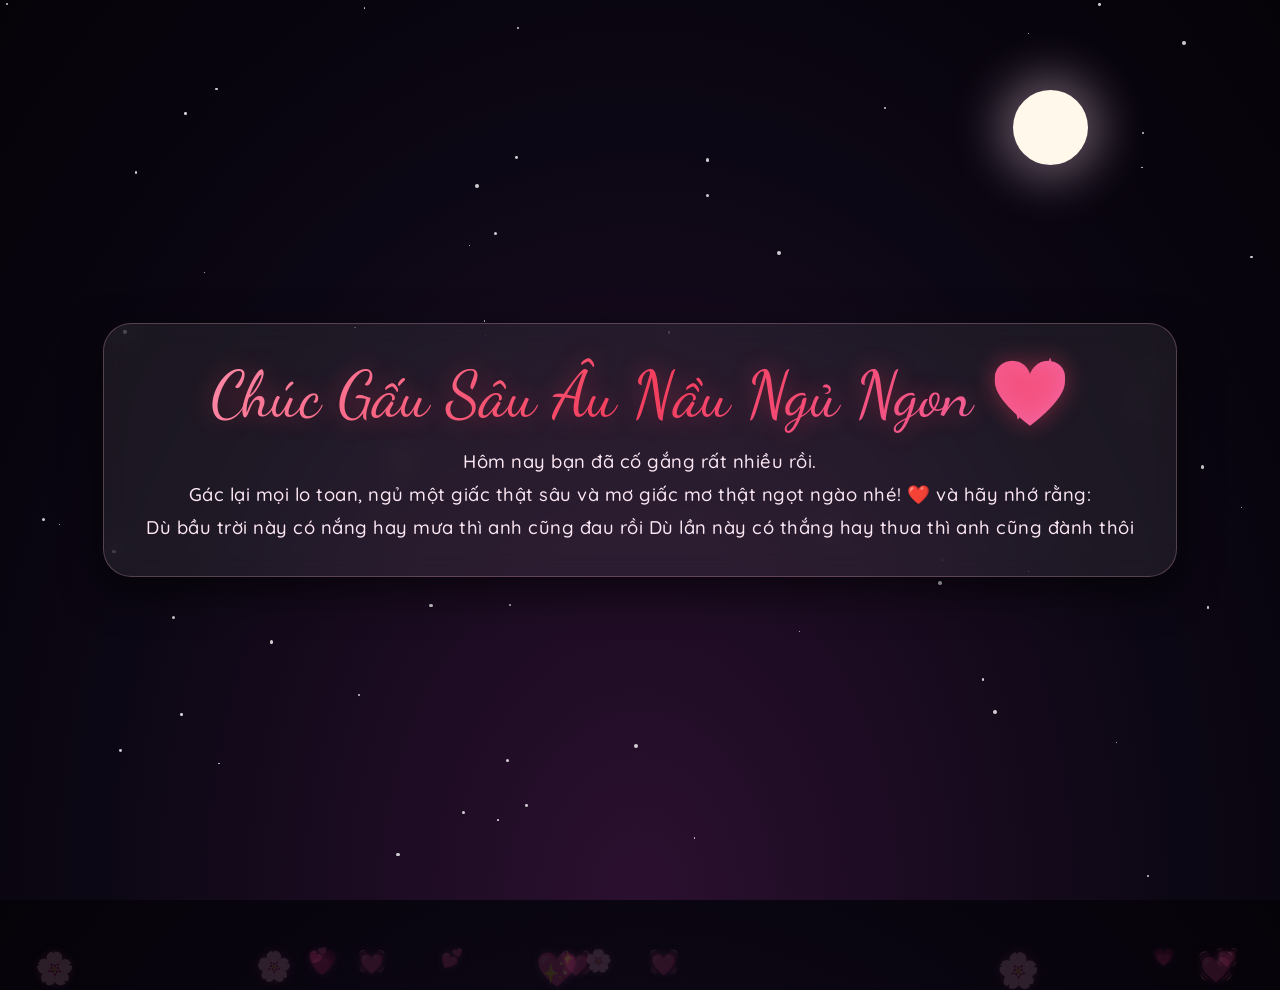
<file: ChanChan.html>
<!DOCTYPE html>
<html lang="vi">
<head>
  <meta charset="UTF-8" />
  <meta name="viewport" content="width=device-width, initial-scale=1.0" />
  <title>Chúc Ngủ Ngon 💖</title>
  <link href="https://fonts.googleapis.com/css2?family=Dancing+Script:wght@700&family=Quicksand:wght@500;700&display=swap" rel="stylesheet">
  <style>
    * {
      margin: 0;
      padding: 0;
      box-sizing: border-box;
    }

    body {
      background: radial-gradient(ellipse at bottom, #2b102f 0%, #0c0714 60%, #050208 100%);
      height: 100vh;
      overflow: hidden;
      display: flex;
      justify-content: center;
      align-items: center;
      font-family: 'Quicksand', sans-serif;
      position: relative;
    }

    /* Vầng trăng êm dịu */
    .moon {
      position: absolute;
      top: 10%;
      right: 15%;
      width: 75px;
      height: 75px;
      background: #fff8eb;
      border-radius: 50%;
      box-shadow: 0 0 45px 15px rgba(255, 220, 240, 0.35);
      z-index: 1;
    }

    /* Sao đêm lấp lánh */
    .star {
      position: absolute;
      background: white;
      border-radius: 50%;
      animation: twinkle var(--duration) infinite ease-in-out;
      opacity: 0.8;
      z-index: 0;
    }

    @keyframes twinkle {
      0%, 100% { opacity: 0.2; transform: scale(0.8); }
      50% { opacity: 1; transform: scale(1.3); }
    }

    /* Hiệu ứng trái tim rơi */
    .falling-heart {
      position: absolute;
      top: -50px;
      user-select: none;
      pointer-events: none;
      z-index: 2;
      animation: heartFall linear forwards;
      filter: drop-shadow(0 0 6px rgba(244, 114, 182, 0.6));
    }

    @keyframes heartFall {
      0% {
        top: -10%;
        transform: translateX(0) rotate(0deg) scale(0.8);
        opacity: 0.95;
      }
      50% {
        transform: translateX(var(--drift)) rotate(180deg) scale(1.1);
      }
      100% {
        top: 105%;
        transform: translateX(calc(var(--drift) * -1)) rotate(360deg) scale(0.9);
        opacity: 0.15;
      }
    }

    /* Hộp chữ trung tâm */
    .message-box {
      z-index: 10;
      text-align: center;
      color: #fff;
      opacity: 0;
      transform: scale(0.85);
      animation: fadeInScale 2.2s cubic-bezier(0.16, 1, 0.3, 1) forwards;
      animation-delay: 1.2s;
      padding: 32px 42px;
      background: rgba(255, 255, 255, 0.07);
      backdrop-filter: blur(12px);
      border-radius: 28px;
      border: 1px solid rgba(255, 192, 203, 0.25);
      box-shadow: 0 15px 40px rgba(0, 0, 0, 0.6);
    }

    .message-title {
      font-family: 'Dancing Script', cursive;
      font-size: 4rem;
      background: linear-gradient(135deg, #ff9ebb 0%, #f43f5e 50%, #f472b6 100%);
      -webkit-background-clip: text;
      -webkit-text-fill-color: transparent;
      text-shadow: 0 0 25px rgba(244, 63, 94, 0.45);
      margin-bottom: 12px;
      animation: softGlow 3s ease-in-out infinite alternate;
    }

    .message-sub {
      font-size: 1.15rem;
      color: #fce7f3;
      letter-spacing: 0.5px;
      line-height: 1.8;
      font-weight: 500;
    }

    .pulse-heart {
      display: inline-block;
      animation: pulse 1.2s infinite;
      color: #fb7185;
    }

    @keyframes fadeInScale {
      to {
        opacity: 1;
        transform: scale(1);
      }
    }

    @keyframes softGlow {
      from { filter: drop-shadow(0 0 8px rgba(244, 63, 94, 0.4)); }
      to { filter: drop-shadow(0 0 22px rgba(244, 114, 182, 0.8)); }
    }

    @keyframes pulse {
      0%, 100% { transform: scale(1); }
      50% { transform: scale(1.3); }
    }

    @media (max-width: 600px) {
      .message-title { font-size: 3rem; }
      .message-sub { font-size: 0.95rem; }
      .message-box { padding: 25px 20px; margin: 0 16px; }
      .moon { width: 50px; height: 50px; }
    }
  </style>
</head>
<body>

  <!-- Trăng sáng -->
  <div class="moon"></div>

  <!-- Khung chữ chúc ngủ ngon -->
  <div class="message-box">
    <div class="message-title">Chúc Gấu Sâu Âu Nầu Ngủ Ngon 💖</div>
    <p class="message-sub">
      Hôm nay bạn đã cố gắng rất nhiều rồi.<br>
      Gác lại mọi lo toan, ngủ một giấc thật sâu và mơ giấc mơ thật ngọt ngào nhé!
    <span class="pulse-heart">❤️</span>  và hãy nhớ rằng:<br>Dù bầu trời này có nắng hay mưa thì anh cũng đau rồi

Dù lần này có thắng hay thua thì anh cũng đành thôi
    </p>
  </div>

  <script>
    // 1. Tạo bầu trời sao đêm lấp lánh
    const body = document.body;
    for (let i = 0; i < 75; i++) {
      const star = document.createElement('div');
      star.className = 'star';
      const size = Math.random() * 3 + 1;
      star.style.width = `${size}px`;
      star.style.height = `${size}px`;
      star.style.left = `${Math.random() * 100}vw`;
      star.style.top = `${Math.random() * 100}vh`;
      star.style.setProperty('--duration', `${Math.random() * 3 + 2}s`);
      body.appendChild(star);
    }

    // 2. Bộ sưu tập các kiểu trái tim & ánh sáng lung linh
    const heartIcons = ['💖', '💕', '💗', '💓', '❤️', '💝', '✨', '🌸'];

    function createHeart() {
      const heart = document.createElement('div');
      heart.className = 'falling-heart';
      heart.innerText = heartIcons[Math.floor(Math.random() * heartIcons.length)];
      
      // Vị trí xuất phát ngẫu nhiên trên bề ngang
      heart.style.left = `${Math.random() * 100}vw`;
      
      // Kích thước ngẫu nhiên
      const size = Math.random() * 22 + 16;
      heart.style.fontSize = `${size}px`;
      
      // Thời gian rơi và khoảng lắc lư hai bên
      const duration = Math.random() * 4 + 5.5;
      const drift = (Math.random() - 0.5) * 140;
      heart.style.animationDuration = `${duration}s`;
      heart.style.setProperty('--drift', `${drift}px`);

      body.appendChild(heart);

      // Dọn dẹp DOM khi rơi hết màn hình
      setTimeout(() => {
        heart.remove();
      }, duration * 1000);
    }

    // Tạo trái tim rơi đều đặn mỗi 280ms
    setInterval(createHeart, 280);

    // Xuất hiện ngay loạt tim ban đầu
    for (let i = 0; i < 12; i++) {
      setTimeout(createHeart, i * 140);
    }
  </script>
</body>
</html>
</file>
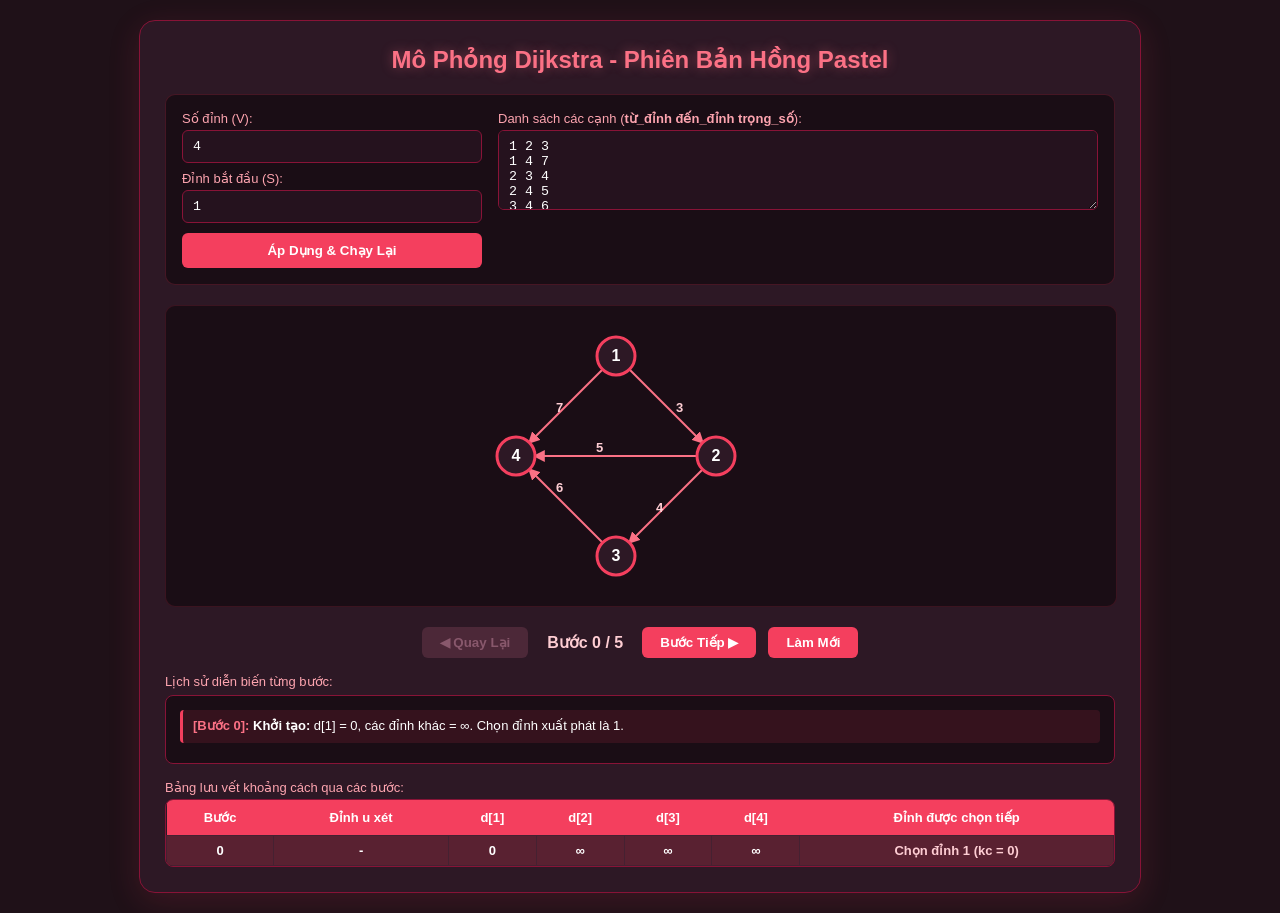
<file: Dijktra.html>
<!DOCTYPE html>
<html lang="vi">
<head>
  <meta charset="UTF-8">
  <title>Dijkstra Visualizer - Pink Edition</title>
  <style>
    :root {
      --bg-main: #1f1118;
      --bg-card: #2d1825;
      --bg-input: #1a0d15;
      --pink-primary: #f43f5e;
      --pink-light: #fb7185;
      --pink-soft: #fecdd3;
      --pink-hover: #e11d48;
      --pink-border: #881337;
      --node-active: #ff007f;
      --node-visited: #fb7185;
      --text-main: #fff1f2;
      --text-muted: #fda4af;
    }

    body {
      font-family: -apple-system, BlinkMacSystemFont, "Segoe UI", Roboto, sans-serif;
      background: var(--bg-main);
      color: var(--text-main);
      margin: 20px;
    }
    .container {
      max-width: 950px;
      margin: auto;
      background: var(--bg-card);
      padding: 25px;
      border-radius: 16px;
      box-shadow: 0 8px 32px rgba(244, 63, 94, 0.15);
      border: 1px solid var(--pink-border);
    }
    h2 {
      margin-top: 0;
      text-align: center;
      color: var(--pink-light);
      text-shadow: 0 0 12px rgba(251, 113, 133, 0.4);
    }

    .panel-config {
      display: grid;
      grid-template-columns: 1fr 2fr;
      gap: 16px;
      background: var(--bg-input);
      padding: 16px;
      border-radius: 10px;
      margin-bottom: 20px;
      border: 1px solid rgba(244, 63, 94, 0.2);
    }
    label {
      display: block;
      font-size: 13px;
      color: var(--text-muted);
      margin-bottom: 4px;
      font-weight: 500;
    }
    input, textarea {
      width: 100%;
      box-sizing: border-box;
      background: #25121e;
      border: 1px solid var(--pink-border);
      color: #fff;
      padding: 8px 10px;
      border-radius: 6px;
      font-family: monospace;
      outline: none;
    }
    input:focus, textarea:focus {
      border-color: var(--pink-primary);
      box-shadow: 0 0 8px rgba(244, 63, 94, 0.3);
    }
    textarea {
      height: 80px;
      resize: vertical;
    }

    .btn-run {
      background: var(--pink-primary);
      color: white;
      border: none;
      padding: 10px 18px;
      border-radius: 6px;
      font-weight: bold;
      cursor: pointer;
      width: 100%;
      margin-top: 10px;
      transition: background 0.2s, transform 0.1s;
    }
    .btn-run:hover {
      background: var(--pink-hover);
    }
    .btn-run:active {
      transform: scale(0.98);
    }

    svg {
      width: 100%;
      height: 300px;
      background: var(--bg-input);
      border-radius: 10px;
      border: 1px solid rgba(244, 63, 94, 0.15);
    }
    .controls {
      margin: 16px 0;
      display: flex;
      justify-content: center;
      gap: 12px;
      align-items: center;
    }
    button.nav {
      background: var(--pink-primary);
      border: none;
      padding: 8px 18px;
      border-radius: 6px;
      font-weight: bold;
      cursor: pointer;
      color: #ffffff;
      transition: background 0.2s;
    }
    button.nav:hover:not(:disabled) {
      background: var(--pink-hover);
    }
    button.nav:disabled {
      background: #4c2838;
      color: #88586c;
      cursor: not-allowed;
    }
    #stepDisplay {
      font-weight: bold;
      color: var(--pink-soft);
      min-width: 90px;
      text-align: center;
    }

    .history-log-box {
      background: var(--bg-input);
      padding: 14px;
      border-radius: 8px;
      max-height: 130px;
      overflow-y: auto;
      font-size: 13px;
      line-height: 1.6;
      border: 1px solid var(--pink-border);
      margin-bottom: 16px;
    }
    .log-item {
      padding: 6px 10px;
      margin-bottom: 6px;
      border-radius: 4px;
      background: rgba(255, 255, 255, 0.02);
      border-left: 3px solid #55273a;
    }
    .log-item.active-step {
      background: rgba(244, 63, 94, 0.12);
      border-left: 3px solid var(--pink-primary);
      color: #fff;
    }

    .table-wrapper {
      max-height: 230px;
      overflow-y: auto;
      border-radius: 8px;
      border: 1px solid var(--pink-border);
    }
    table {
      width: 100%;
      border-collapse: collapse;
      font-size: 13px;
      text-align: center;
    }
    th {
      background: var(--pink-primary);
      color: #fff;
      padding: 10px 8px;
      position: sticky;
      top: 0;
    }
    td {
      border: 1px solid #452131;
      padding: 7px;
      background: var(--bg-input);
    }
    tr.current-row td {
      background: rgba(244, 63, 94, 0.22);
      font-weight: bold;
      color: #fff;
    }
    .val-dash {
      color: #9f7385;
      font-weight: bold;
    }
    .val-updated {
      color: #ff4d94;
      font-weight: bold;
    }

    .active-node {
      fill: var(--node-active) !important;
      stroke: #fff !important;
      stroke-width: 3.5px !important;
      filter: drop-shadow(0 0 8px #ff007f);
    }
    .visited-node {
      fill: var(--node-visited) !important;
      stroke: #fda4af !important;
    }
  </style>
</head>
<body>

<div class="container">
  <h2>Mô Phỏng Dijkstra - Phiên Bản Hồng Pastel</h2>

  <div class="panel-config">
    <div>
      <label>Số đỉnh (V):</label>
      <input type="number" id="inpNodes" value="4" min="2" max="10">
      
      <label style="margin-top: 8px;">Đỉnh bắt đầu (S):</label>
      <input type="number" id="inpStart" value="1" min="1">
      
      <button class="btn-run" onclick="buildAndRun()">Áp Dụng & Chạy Lại</button>
    </div>
    <div>
      <label>Danh sách các cạnh (<b>từ_đỉnh đến_đỉnh trọng_số</b>):</label>
      <textarea id="inpEdges">1 2 3
1 4 7
2 3 4
2 4 5
3 4 6</textarea>
    </div>
  </div>

  <svg id="graphSvg">
    <defs>
      <marker id="arrow" viewBox="0 0 10 10" refX="24" refY="5" markerWidth="6" markerHeight="6" orient="auto-start-reverse">
        <path d="M 0 0 L 10 5 L 0 10 z" fill="#fb7185"/>
      </marker>
    </defs>
    <g id="edgesLayer"></g>
    <g id="nodesLayer"></g>
  </svg>

  <div class="controls">
    <button class="nav" id="btnPrev" onclick="changeStep(-1)">◀ Quay Lại</button>
    <span id="stepDisplay">Bước 0 / 0</span>
    <button class="nav" id="btnNext" onclick="changeStep(1)">Bước Tiếp ▶</button>
    <button class="nav" onclick="resetStep()">Làm Mới</button>
  </div>

  <label style="margin-bottom: 6px;">Lịch sử diễn biến từng bước:</label>
  <div class="history-log-box" id="logContainer"></div>

  <label style="margin-top: 10px;">Bảng lưu vết khoảng cách qua các bước:</label>
  <div class="table-wrapper">
    <table id="historyTable">
      <thead id="tableHead"></thead>
      <tbody id="tableBody"></tbody>
    </table>
  </div>
</div>

<script>
let steps = [];
let cur = 0;
let numNodes = 4;
let nodePositions = {};

function parseGraph() {
  numNodes = parseInt(document.getElementById("inpNodes").value);
  const startNode = parseInt(document.getElementById("inpStart").value);
  const lines = document.getElementById("inpEdges").value.trim().split("\n");
  
  const adj = Array.from({ length: numNodes + 1 }, () => []);
  lines.forEach(line => {
    const parts = line.trim().split(/\s+/).map(Number);
    if (parts.length >= 3 && parts[0] <= numNodes && parts[1] <= numNodes) {
      adj[parts[0]].push({ to: parts[1], w: parts[2] });
    }
  });

  return { numNodes, startNode, adj };
}

function calculateDijkstraSteps(numNodes, startNode, adj) {
  const INF = "∞";
  let d = Array(numNodes + 1).fill(Infinity);
  d[startNode] = 0;

  let pq = [{ kc: 0, u: startNode }];
  let visited = [];
  const frames = [];

  // Frame 0: Khởi tạo
  frames.push({
    stepIndex: 0,
    u: null,
    visited: [],
    closed: [], // Các đỉnh đã hoàn thành trước bước này
    d: d.slice(1).map(x => x === Infinity ? INF : x),
    selectedChoice: `Chọn đỉnh ${startNode} (kc = 0)`,
    desc: `<b>Khởi tạo:</b> d[${startNode}] = 0, các đỉnh khác = ∞. Chọn đỉnh xuất phát là ${startNode}.`
  });

  let stepCounter = 1;
  while (pq.length > 0) {
    pq.sort((a, b) => a.kc - b.kc);
    const top = pq.shift();
    const u = top.u;
    const curDist = top.kc;

    if (curDist > d[u]) continue;
    
    // Đỉnh u đã được duyệt xong
    const closedBeforeThis = [...visited];
    if (!visited.includes(u)) visited.push(u);

    let descLogs = [`<b>Xét đỉnh u = ${u} (kc = ${curDist}):</b>`];
    
    for (let edge of adj[u]) {
      const v = edge.to;
      const w = edge.w;
      if (d[u] + w < d[v]) {
        d[v] = d[u] + w;
        pq.push({ kc: d[v], u: v });
        descLogs.push(`- Cập nhật d[${v}] = ${curDist} + ${w} = ${d[v]}. Đẩy đỉnh ${v} vào PQ.`);
      } else {
        descLogs.push(`- Thăm cạnh ${u}→${v} (w=${w}): ${curDist} + ${w} = ${curDist + w} ≥ d[${v}] (${d[v] === Infinity ? INF : d[v]}), bỏ qua.`);
      }
    }

    if (adj[u].length === 0) {
      descLogs.push(`- Đỉnh ${u} không có nhánh đi tiếp.`);
    }

    // Xác định đỉnh tiếp theo được chọn từ hàng đợi (nếu còn)
    let nextChoice = "-";
    let tempPq = pq.slice().sort((a, b) => a.kc - b.kc);
    while (tempPq.length > 0 && tempPq[0].kc > d[tempPq[0].u]) {
      tempPq.shift();
    }
    if (tempPq.length > 0) {
      nextChoice = `Chọn đỉnh ${tempPq[0].u} (kc = ${tempPq[0].kc})`;
    } else {
      nextChoice = "Hết đỉnh (Rỗng)";
    }

    frames.push({
      stepIndex: stepCounter++,
      u: u,
      visited: [...visited],
      closed: closedBeforeThis, // Các đỉnh đã xong trước bước này
      d: d.slice(1).map(x => x === Infinity ? INF : x),
      selectedChoice: nextChoice,
      desc: descLogs.join("<br>")
    });
  }

  frames.push({
    stepIndex: stepCounter,
    u: null,
    visited: [...visited],
    closed: [...visited],
    d: d.slice(1).map(x => x === Infinity ? INF : x),
    selectedChoice: "Hoàn tất",
    desc: "<b>Hoàn tất:</b> Tất cả các đỉnh đã được duyệt tối ưu. Thuật toán kết thúc!"
  });

  return frames;
}

function drawGraph(numNodes, adj) {
  const edgesLayer = document.getElementById("edgesLayer");
  const nodesLayer = document.getElementById("nodesLayer");
  edgesLayer.innerHTML = "";
  nodesLayer.innerHTML = "";

  const cx = 450, cy = 150, r = 100;
  nodePositions = {};

  for (let i = 1; i <= numNodes; i++) {
    const angle = (2 * Math.PI / numNodes) * (i - 1) - Math.PI / 2;
    nodePositions[i] = {
      x: cx + r * Math.cos(angle),
      y: cy + r * Math.sin(angle)
    };
  }

  for (let u = 1; u <= numNodes; u++) {
    for (let edge of adj[u]) {
      const v = edge.to;
      const p1 = nodePositions[u];
      const p2 = nodePositions[v];
      
      const line = document.createElementNS("http://www.w3.org/2000/svg", "line");
      line.setAttribute("x1", p1.x);
      line.setAttribute("y1", p1.y);
      line.setAttribute("x2", p2.x);
      line.setAttribute("y2", p2.y);
      line.setAttribute("stroke", "#fb7185");
      line.setAttribute("stroke-width", "2");
      line.setAttribute("marker-end", "url(#arrow)");
      edgesLayer.appendChild(line);

      const mx = (p1.x * 0.4 + p2.x * 0.6);
      const my = (p1.y * 0.4 + p2.y * 0.6);
      const txt = document.createElementNS("http://www.w3.org/2000/svg", "text");
      txt.setAttribute("x", mx);
      txt.setAttribute("y", my - 4);
      txt.setAttribute("fill", "#fecdd3");
      txt.setAttribute("font-size", "13");
      txt.setAttribute("font-weight", "bold");
      txt.textContent = edge.w;
      edgesLayer.appendChild(txt);
    }
  }

  for (let i = 1; i <= numNodes; i++) {
    const p = nodePositions[i];
    const g = document.createElementNS("http://www.w3.org/2000/svg", "g");
    g.setAttribute("id", "node-" + i);

    const circle = document.createElementNS("http://www.w3.org/2000/svg", "circle");
    circle.setAttribute("cx", p.x);
    circle.setAttribute("cy", p.y);
    circle.setAttribute("r", 19);
    circle.setAttribute("fill", "#2d1825");
    circle.setAttribute("stroke", "#f43f5e");
    circle.setAttribute("stroke-width", "3");

    const text = document.createElementNS("http://www.w3.org/2000/svg", "text");
    text.setAttribute("x", p.x);
    text.setAttribute("y", p.y + 5);
    text.setAttribute("text-anchor", "middle");
    text.setAttribute("fill", "#ffffff");
    text.setAttribute("font-weight", "bold");
    text.textContent = i;

    g.appendChild(circle);
    g.appendChild(text);
    nodesLayer.appendChild(g);
  }
}

function initTableStructure(numNodes) {
  let theadHTML = `<tr><th>Bước</th><th>Đỉnh u xét</th>`;
  for (let i = 1; i <= numNodes; i++) theadHTML += `<th>d[${i}]</th>`;
  theadHTML += `<th>Đỉnh được chọn tiếp</th></tr>`;
  document.getElementById("tableHead").innerHTML = theadHTML;
}

function updateUI() {
  if (steps.length === 0) return;
  const s = steps[cur];

  document.getElementById("stepDisplay").innerText = `Bước ${cur} / ${steps.length - 1}`;
  document.getElementById("btnPrev").disabled = (cur === 0);
  document.getElementById("btnNext").disabled = (cur === steps.length - 1);


  for (let i = 1; i <= numNodes; i++) {
    const circle = document.querySelector(`#node-${i} circle`);
    if (circle) {
      circle.className.baseVal = "";
      if (s.visited.includes(i)) circle.classList.add("visited-node");
      if (s.u === i) circle.classList.add("active-node");
    }
  }


  const logBox = document.getElementById("logContainer");
  let logsHTML = "";
  for (let i = 0; i <= cur; i++) {
    const isLatest = (i === cur);
    logsHTML += `<div class="log-item ${isLatest ? 'active-step' : ''}">
      <span style="color: var(--pink-light); font-weight: bold;">[Bước ${i}]:</span> ${steps[i].desc}
    </div>`;
  }
  logBox.innerHTML = logsHTML;
  logBox.scrollTop = logBox.scrollHeight;


  const tbody = document.getElementById("tableBody");
  let tbodyHTML = "";
  for (let i = 0; i <= cur; i++) {
    const row = steps[i];
    const isCurrentRow = (i === cur);
    tbodyHTML += `<tr class="${isCurrentRow ? 'current-row' : ''}">
      <td><b>${i}</b></td>
      <td>${row.u !== null ? row.u : '-'}</td>`;
    
    for (let j = 1; j <= numNodes; j++) {
      // Nếu đỉnh j nằm trong danh sách các đỉnh đã xét xong (đã qua), hiển thị dấu '-'
      if (row.closed && row.closed.includes(j)) {
        tbodyHTML += `<td class="val-dash">-</td>`;
      } else {
        const val = row.d[j - 1];
        tbodyHTML += `<td>${val}</td>`;
      }
    }
    
    tbodyHTML += `<td style="font-weight: 600; color: var(--pink-soft);">${row.selectedChoice}</td></tr>`;
  }
  tbody.innerHTML = tbodyHTML;
}

function changeStep(delta) {
  cur = Math.max(0, Math.min(steps.length - 1, cur + delta));
  updateUI();
}

function resetStep() {
  cur = 0;
  updateUI();
}

function buildAndRun() {
  const data = parseGraph();
  drawGraph(data.numNodes, data.adj);
  initTableStructure(data.numNodes);
  steps = calculateDijkstraSteps(data.numNodes, data.startNode, data.adj);
  cur = 0;
  updateUI();
}

buildAndRun();
</script>
</body>
</html>
</file>
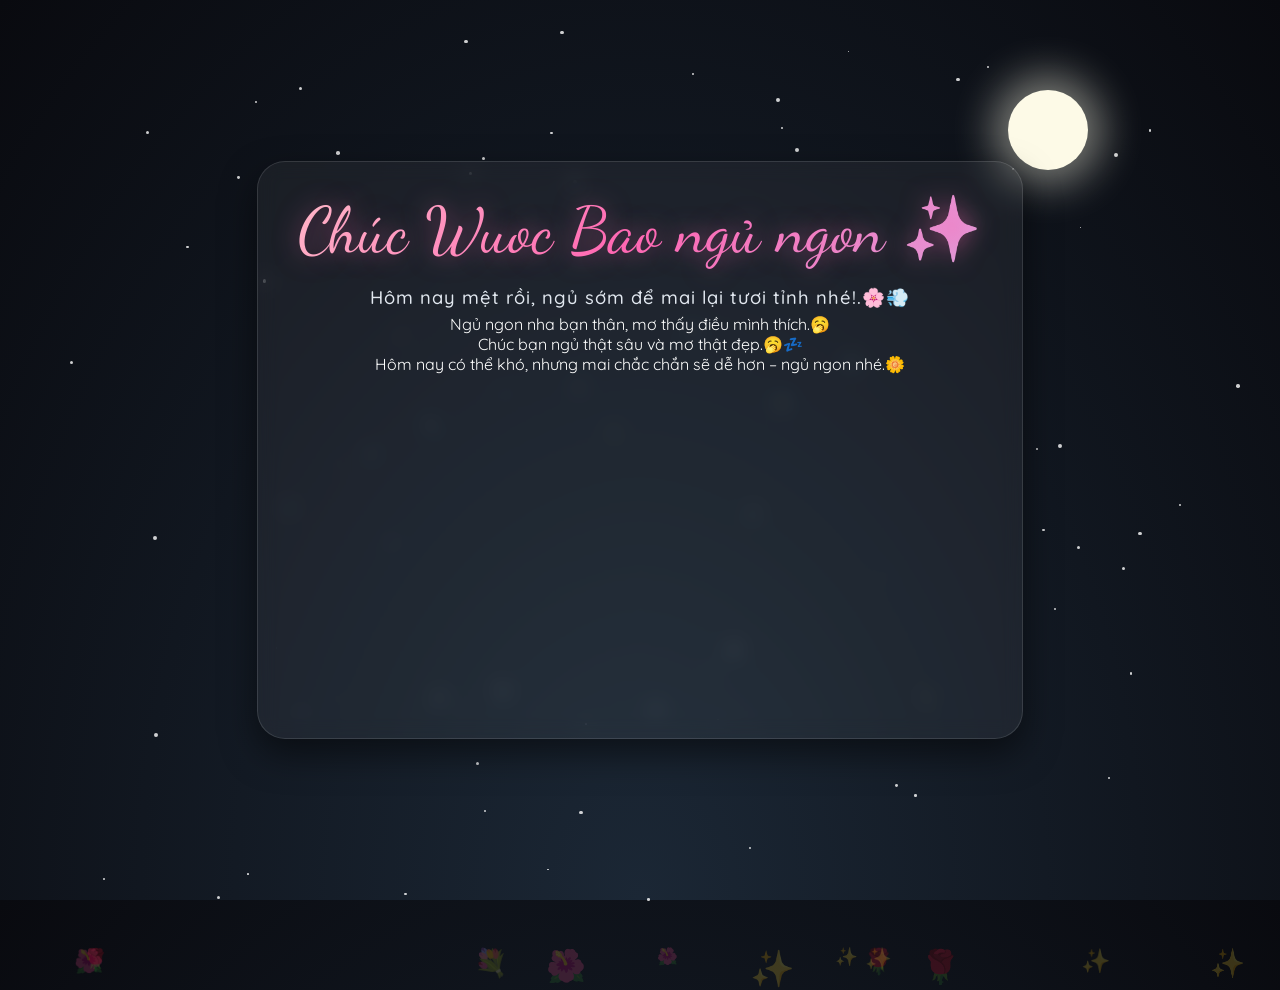
<file: nguNgon.index.html>
<!DOCTYPE html>
<html lang="vi">
<head>
  <meta charset="UTF-8" />
  <meta name="viewport" content="width=device-width, initial-scale=1.0" />
  <title>Chúc Ngủ Ngon ✨</title>
  <link href="https://fonts.googleapis.com/css2?family=Dancing+Script:wght@700&family=Quicksand:wght@500;700&display=swap" rel="stylesheet">
  <style>
    * {
      margin: 0;
      padding: 0;
      box-sizing: border-box;
    }

    body {
      background: radial-gradient(ellipse at bottom, #1b2735 0%, #090a0f 100%);
      height: 100vh;
      overflow: hidden;
      display: flex;
      justify-content: center;
      align-items: center;
      font-family: 'Quicksand', sans-serif;
      position: relative;
    }

    /* Ánh trăng */
    .moon {
      position: absolute;
      top: 10%;
      right: 15%;
      width: 80px;
      height: 80px;
      background: #fdfae7;
      border-radius: 50%;
      box-shadow: 0 0 40px 15px rgba(253, 250, 231, 0.45);
      z-index: 1;
    }

    /* Sao đêm lấp lánh */
    .star {
      position: absolute;
      background: white;
      border-radius: 50%;
      animation: twinkle var(--duration) infinite ease-in-out;
      opacity: 0.8;
      z-index: 0;
    }

    @keyframes twinkle {
      0%, 100% { opacity: 0.2; transform: scale(0.8); }
      50% { opacity: 1; transform: scale(1.2); }
    }

    /* Hiệu ứng cánh hoa bay */
    .flower {
      position: absolute;
      top: -50px;
      user-select: none;
      pointer-events: none;
      z-index: 2;
      animation: fall linear forwards;
    }

    @keyframes fall {
      0% {
        top: -10%;
        transform: translateX(0) rotate(0deg);
        opacity: 0.9;
      }
      50% {
        transform: translateX(var(--drift)) rotate(180deg);
      }
      100% {
        top: 105%;
        transform: translateX(calc(var(--drift) * -1)) rotate(360deg);
        opacity: 0.2;
      }
    }

    /* Hộp chữ trung tâm */
    .message-box {
      z-index: 10;
      text-align: center;
      color: #fff;
      opacity: 0;
      transform: scale(0.8);
      animation: fadeInScale 2.5s cubic-bezier(0.16, 1, 0.3, 1) forwards;
      animation-delay: 1.5s;
      padding: 30px 40px;
      background: rgba(255, 255, 255, 0.05);
      backdrop-filter: blur(10px);
      border-radius: 28px;
      border: 1px solid rgba(255, 255, 255, 0.12);
      box-shadow: 0 15px 35px rgba(0, 0, 0, 0.5);
    }

    .message-title {
      font-family: 'Dancing Script', cursive;
      font-size: 4rem;
      background: linear-gradient(135deg, #ffc0cb 0%, #ff69b4 50%, #dda0dd 100%);
      -webkit-background-clip: text;
      -webkit-text-fill-color: transparent;
      text-shadow: 0 0 25px rgba(255, 105, 180, 0.5);
      margin-bottom: 12px;
      animation: softGlow 3s ease-in-out infinite alternate;
    }

    .message-sub {
      font-size: 1.15rem;
      color: #e2e8f0;
      letter-spacing: 1px;
      line-height: 1.8;
      font-weight: 500;
    }

    .heart-icon {
      color: #ff69b4;
      display: inline-block;
      animation: heartbeat 1.5s infinite;
    }

    @keyframes fadeInScale {
      to {
        opacity: 1;
        transform: scale(1);
      }
    }

    @keyframes softGlow {
      from { filter: drop-shadow(0 0 10px rgba(255, 105, 180, 0.4)); }
      to { filter: drop-shadow(0 0 20px rgba(255, 105, 180, 0.8)); }
    }

    @keyframes heartbeat {
      0%, 100% { transform: scale(1); }
      50% { transform: scale(1.25); }
    }

    @media (max-width: 600px) {
      .message-title { font-size: 3rem; }
      .message-sub { font-size: 0.95rem; }
      .message-box { padding: 25px 25px; margin: 0 20px; }
      .moon { width: 55px; height: 55px; }
    }
  </style>
</head>
<body>

  <!-- Trăng sáng -->
  <div class="moon"></div>

  <!-- Khung chữ chúc ngủ ngon -->
  <div class="message-box">
   <div class="message-container">
  <div class="message-title">Chúc Wuoc Bao ngủ ngon ✨</div>
  
  <p class="message-sub">
    Hôm nay mệt rồi, ngủ sớm để mai lại tươi tỉnh nhé!.<span class="heart-icon">🌸💨</span>
  </p>
  
  <p class="message-body">
    Ngủ ngon nha bạn thân, mơ thấy điều mình thích.<span class="heart-icon">🥱</span><br>
    Chúc bạn ngủ thật sâu và mơ thật đẹp.<span class="heart-icon">🥱</span>💤<br>
    Hôm nay có thể khó, nhưng mai chắc chắn sẽ dễ hơn – ngủ ngon nhé.<span class="heart-icon">🌼</span>
  </p>

  <!-- Video YouTube được nhúng -->
  <div class="video-container" style="margin-top: 15px;">
    <iframe 
      width="100%" 
      height="315" 
      src="https://www.youtube.com/embed/WX7dUj14Z00" 
      title="YouTube video player" 
      frameborder="0" 
      allow="accelerometer; autoplay; clipboard-write; encrypted-media; gyroscope; picture-in-picture; web-share" 
      allowfullscreen>
    </iframe>
  </div>
</div>

  <script>
    // 1. Tạo bầu trời ngàn sao
    const body = document.body;
    for (let i = 0; i < 80; i++) {
      const star = document.createElement('div');
      star.className = 'star';
      const size = Math.random() * 3 + 1;
      star.style.width = `${size}px`;
      star.style.height = `${size}px`;
      star.style.left = `${Math.random() * 100}vw`;
      star.style.top = `${Math.random() * 100}vh`;
      star.style.setProperty('--duration', `${Math.random() * 3 + 2}s`);
      body.appendChild(star);
    }

    // 2. Danh sách các biểu tượng hoa bay
    const flowerIcons = ['🌸', '🌺', '🌹', '✨', '💐', '🌷'];

    function createFlower() {
      const flower = document.createElement('div');
      flower.className = 'flower';
      flower.innerText = flowerIcons[Math.floor(Math.random() * flowerIcons.length)];
      
      // Vị trí ngẫu nhiên chiều ngang
      flower.style.left = `${Math.random() * 100}vw`;
      
      // Kích thước ngẫu nhiên
      const size = Math.random() * 20 + 16;
      flower.style.fontSize = `${size}px`;
      
      // Thời gian rơi và khoảng lắc lư
      const duration = Math.random() * 5 + 6;
      const drift = (Math.random() - 0.5) * 160;
      flower.style.animationDuration = `${duration}s`;
      flower.style.setProperty('--drift', `${drift}px`);

      body.appendChild(flower);

      // Tự động dọn dẹp sau khi rơi hết màn hình
      setTimeout(() => {
        flower.remove();
      }, duration * 1000);
    }

    // Tạo hoa liên tục
    setInterval(createFlower, 300);

    // Tạo ngay đợt hoa đầu tiên
    for (let i = 0; i < 15; i++) {
      setTimeout(createFlower, i * 150);
    }
  </script>
</body>
</html>
</file>
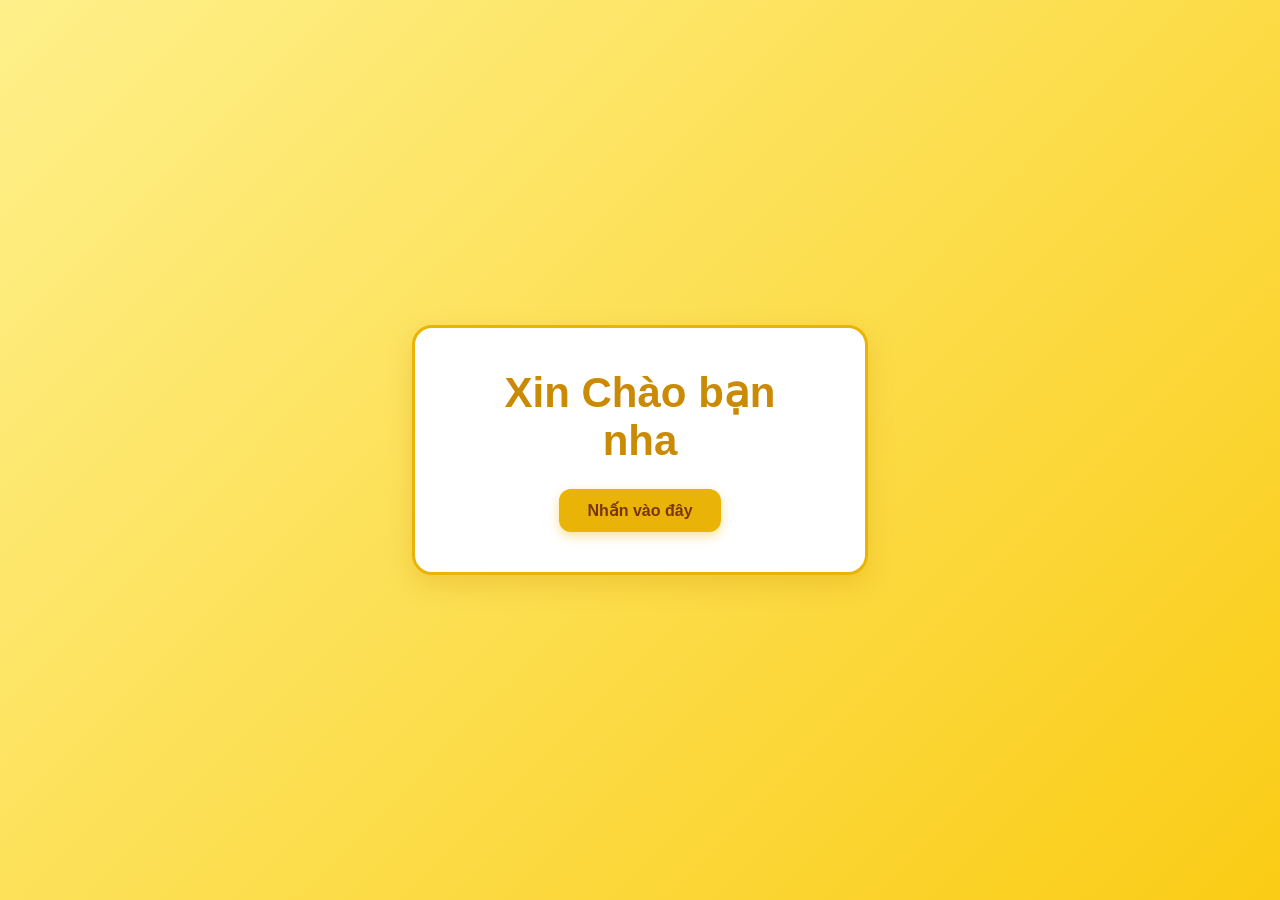
<file: pha.index.html>
<!DOCTYPE html>
<html lang="vi">
<head>
  <meta charset="UTF-8">
  <title>Bí Ẩn</title>
  <style>
    body {
      margin: 0;
      min-height: 100vh;
      display: flex;
      justify-content: center;
      align-items: center;
      background: linear-gradient(135deg, #fef08a, #facc15);
      font-family: -apple-system, BlinkMacSystemFont, "Segoe UI", Roboto, sans-serif;
    }

    .card {
      background: #ffffff;
      padding: 40px 50px;
      border-radius: 20px;
      text-align: center;
      box-shadow: 0 10px 25px rgba(202, 138, 4, 0.25);
      border: 3px solid #eab308;
      max-width: 350px;
      width: 100%;
    }

    #greetingText {
      font-size: 42px;
      font-weight: 800;
      color: #ca8a04;
      margin: 0 0 24px 0;
      transition: transform 0.2s ease, color 0.2s ease;
    }

    .btn-yellow {
      background-color: #eab308;
      color: #78350f;
      border: none;
      padding: 12px 28px;
      font-size: 16px;
      font-weight: 700;
      border-radius: 12px;
      cursor: pointer;
      box-shadow: 0 4px 12px rgba(234, 179, 8, 0.4);
      transition: all 0.2s ease;
    }

    .btn-yellow:hover {
      background-color: #ca8a04;
      color: #ffffff;
      transform: translateY(-2px);
      box-shadow: 0 6px 16px rgba(202, 138, 4, 0.45);
    }

    .btn-yellow:active {
      transform: translateY(0);
    }
  </style>
</head>
<body>

  <div class="card">
    <h1 id="greetingText">Xin Chào bạn nha</h1>
    <button class="btn-yellow" onclick="doiChu()">Nhấn vào đây</button>
  </div>

  <script>
    function doiChu() {
      const textEl = document.getElementById("greetingText");
      textEl.innerText = "Con Chos Wuoc BAo";
      textEl.style.transform = "scale(1.1)";
      setTimeout(() => {
        textEl.style.transform = "scale(1)";
      }, 200);
    }
  </script>

</body>
</html>
</file>
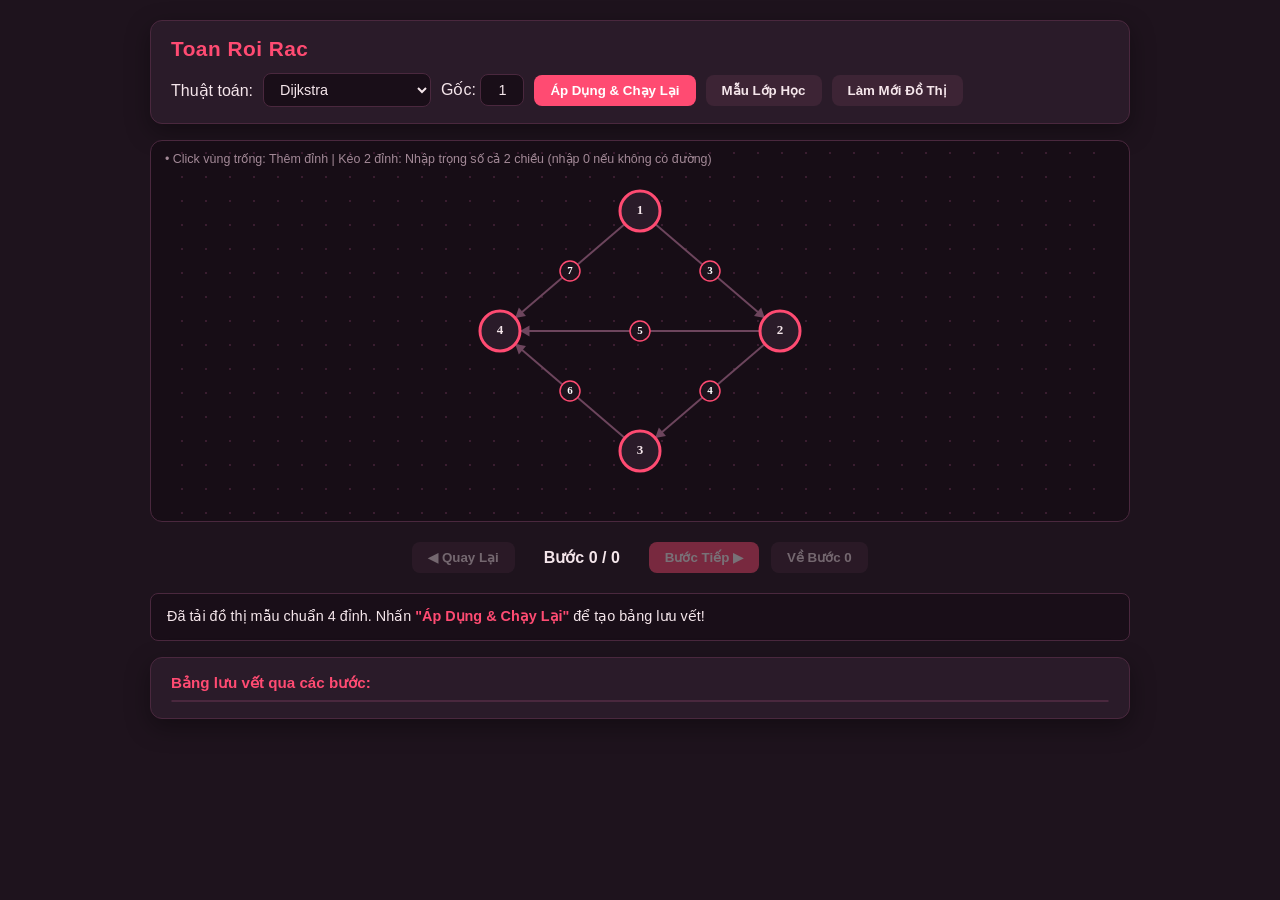
<file: thuatToan.html>
<!DOCTYPE html>
<html lang="vi">
<head>
  <meta charset="UTF-8" />
  <meta name="viewport" content="width=device-width, initial-scale=1.0" />
  <title>Toans Roi Rac</title>
  <style>
    :root {
      --bg-dark: #1e131d;
      --card-bg: #2a1b29;
      --primary-pink: #ff4b72;
      --primary-hover: #ff6b8b;
      --primary-border: #4a283e;
      --text-main: #f5e6eb;
      --text-muted: #a38997;
      --accent-yellow: #ffeaa7;
      --accent-green: #00b894;
    }

    * {
      box-sizing: border-box;
      margin: 0;
      padding: 0;
      font-family: 'Segoe UI', Tahoma, Geneva, Verdana, sans-serif;
    }

    body {
      background-color: var(--bg-dark);
      color: var(--text-main);
      padding: 20px;
      display: flex;
      flex-direction: column;
      align-items: center;
      min-height: 100vh;
      gap: 16px;
    }

    .container {
      width: 100%;
      max-width: 980px;
      display: flex;
      flex-direction: column;
      gap: 16px;
    }

    /* Header & Controls */
    .panel {
      background: var(--card-bg);
      border: 1px solid var(--primary-border);
      border-radius: 12px;
      padding: 16px 20px;
      box-shadow: 0 8px 24px rgba(0, 0, 0, 0.35);
    }

    .header-bar {
      display: flex;
      flex-wrap: wrap;
      justify-content: space-between;
      align-items: center;
      gap: 12px;
    }

    h1 {
      font-size: 1.3rem;
      color: var(--primary-pink);
      font-weight: 700;
      letter-spacing: 0.5px;
    }

    .controls-row {
      display: flex;
      flex-wrap: wrap;
      align-items: center;
      gap: 10px;
    }

    select, input[type="text"], input[type="number"] {
      background: #190e18;
      border: 1px solid var(--primary-border);
      color: var(--text-main);
      padding: 7px 12px;
      border-radius: 8px;
      font-size: 0.9rem;
      outline: none;
    }

    select:focus, input:focus {
      border-color: var(--primary-pink);
    }

    button {
      background: var(--primary-pink);
      color: #fff;
      border: none;
      padding: 8px 16px;
      border-radius: 8px;
      font-weight: 600;
      cursor: pointer;
      transition: all 0.2s ease;
    }

    button:hover:not(:disabled) {
      background: var(--primary-hover);
      transform: translateY(-1px);
    }

    button:disabled {
      opacity: 0.4;
      cursor: not-allowed;
      transform: none;
    }

    button.secondary {
      background: #3d2435;
      color: var(--text-main);
    }

    button.secondary:hover:not(:disabled) {
      background: #523048;
    }

    /* Canvas Card */
    .canvas-container {
      position: relative;
      background: #170d16;
      border: 1px solid var(--primary-border);
      border-radius: 12px;
      overflow: hidden;
      display: flex;
      justify-content: center;
    }

    canvas {
      cursor: crosshair;
      display: block;
      background-image: radial-gradient(#3a1d30 1.2px, transparent 1.2px);
      background-size: 24px 24px;
    }

    .canvas-hint {
      position: absolute;
      top: 10px;
      left: 14px;
      font-size: 0.78rem;
      color: var(--text-muted);
      pointer-events: none;
    }

    /* Playback buttons */
    .nav-buttons {
      display: flex;
      justify-content: center;
      align-items: center;
      gap: 12px;
      margin: 4px 0;
    }

    .step-badge {
      font-weight: bold;
      color: var(--text-main);
      font-size: 1rem;
      min-width: 110px;
      text-align: center;
    }

    /* Log Box */
    .log-card {
      background: #190e18;
      border: 1px solid var(--primary-border);
      border-radius: 8px;
      padding: 12px 16px;
      font-size: 0.9rem;
      line-height: 1.5;
    }

    .log-card b {
      color: var(--primary-pink);
    }

    /* Table Styles */
    .table-section-title {
      font-weight: 700;
      font-size: 0.95rem;
      color: var(--primary-pink);
      margin-bottom: 8px;
    }

    .table-container {
      width: 100%;
      overflow-x: auto;
      border: 1px solid var(--primary-border);
      border-radius: 8px;
    }

    table {
      width: 100%;
      border-collapse: collapse;
      text-align: center;
      font-size: 0.88rem;
    }

    th {
      background: var(--primary-pink);
      color: #ffffff;
      padding: 10px 8px;
      font-weight: 600;
      white-space: nowrap;
    }

    td {
      padding: 9px 8px;
      border-bottom: 1px solid #361b2e;
      color: var(--text-main);
      white-space: nowrap;
    }

    tr:last-child td {
      border-bottom: none;
    }

    tr.active-row {
      background: rgba(255, 75, 114, 0.22);
      font-weight: bold;
    }

    /* Modal nhập 2 chiều */
    #edgeModalOverlay {
      position: fixed;
      top: 0; left: 0; right: 0; bottom: 0;
      background: rgba(0, 0, 0, 0.65);
      backdrop-filter: blur(4px);
      display: none;
      align-items: center;
      justify-content: center;
      z-index: 100;
    }

    .modal-box {
      background: var(--card-bg);
      padding: 20px 24px;
      border-radius: 12px;
      width: 320px;
      border: 1px solid var(--primary-pink);
      display: flex;
      flex-direction: column;
      gap: 12px;
      box-shadow: 0 10px 30px rgba(0,0,0,0.5);
    }

    .modal-row {
      display: flex;
      justify-content: space-between;
      align-items: center;
      font-size: 0.9rem;
    }

    .modal-row input {
      width: 80px;
      text-align: center;
    }

    .modal-note {
      font-size: 0.75rem;
      color: var(--text-muted);
      line-height: 1.3;
    }

    .modal-actions {
      display: flex;
      justify-content: flex-end;
      gap: 8px;
      margin-top: 6px;
    }
  </style>
</head>
<body>

  <div class="container">
    <!-- Panel lựa chọn & tạo bước -->
    <div class="panel">
      <div class="header-bar">
        <h1>Toan Roi Rac</h1>
        <div class="controls-row">
          <label>Thuật toán:</label>
          <select id="algoSelect">
            <option value="dijkstra">Dijkstra</option>
            <option value="bellman-ford">Bellman-Ford</option>
            <option value="prim">Prim (MST)</option>
            <option value="kruskal">Kruskal (MST)</option>
            <option value="johnson">Johnson (All-Pairs)</option>
          </select>

          <span id="startNodeWrapper">
            <label>Gốc:</label>
            <input type="text" id="startNode" value="1" style="width: 44px; text-align: center;" />
          </span>

          <button id="prepareBtn">Áp Dụng & Chạy Lại</button>
          <button id="sampleBtn" class="secondary">Mẫu Lớp Học</button>
          <button id="clearBtn" class="secondary">Làm Mới Đồ Thị</button>
        </div>
      </div>
    </div>

    <!-- Canvas vẽ đồ thị -->
    <div class="canvas-container">
      <div class="canvas-hint">• Click vùng trống: Thêm đỉnh | Kéo 2 đỉnh: Nhập trọng số cả 2 chiều (nhập 0 nếu không có đường)</div>
      <canvas id="graphCanvas" width="940" height="380"></canvas>
    </div>

    <!-- Bộ điều khiển tiến / lùi -->
    <div class="nav-buttons">
      <button id="prevBtn" class="secondary" disabled>◀ Quay Lại</button>
      <div class="step-badge" id="stepCounter">Bước 0 / 0</div>
      <button id="nextBtn" disabled>Bước Tiếp ▶</button>
      <button id="resetStepBtn" class="secondary" disabled>Về Bước 0</button>
    </div>

    <!-- Hộp ghi lịch sử diễn biến -->
    <div class="log-card" id="currentLog">
      [Bước 0]: Bấm "Áp Dụng & Chạy Lại" để bắt đầu giải bài toán.
    </div>

    <!-- Bảng lưu vết khoảng cách/trạng thái qua các bước -->
    <div class="panel">
      <div class="table-section-title" id="tableTitle">Bảng lưu vết qua các bước:</div>
      <div class="table-container">
        <table id="trackingTable">
          <thead id="tableHead"></thead>
          <tbody id="tableBody"></tbody>
        </table>
      </div>
    </div>
  </div>

  <!-- Modal nhập trọng số 2 chiều -->
  <div id="edgeModalOverlay">
    <div class="modal-box">
      <h3 style="color: var(--primary-pink); font-size: 1rem;">Nhập trọng số cạnh</h3>
      <div class="modal-row">
        <label id="lblForward">Từ 1 qua 2:</label>
        <input type="number" id="inputForward" value="4" />
      </div>
      <div class="modal-row">
        <label id="lblBackward">Từ 2 qua 1:</label>
        <input type="number" id="inputBackward" value="0" />
      </div>
      <div class="modal-note">* Nhập 0 hoặc để trống nếu không có đường đi theo chiều đó.</div>
      <div class="modal-actions">
        <button id="btnCancelModal" class="secondary">Hủy</button>
        <button id="btnConfirmModal">Xác nhận</button>
      </div>
    </div>
  </div>

  <script>
    const canvas = document.getElementById('graphCanvas');
    const ctx = canvas.getContext('2d');
    const algoSelect = document.getElementById('algoSelect');
    const startNodeInput = document.getElementById('startNode');
    const startNodeWrapper = document.getElementById('startNodeWrapper');

    const prepareBtn = document.getElementById('prepareBtn');
    const prevBtn = document.getElementById('prevBtn');
    const nextBtn = document.getElementById('nextBtn');
    const resetStepBtn = document.getElementById('resetStepBtn');
    const stepCounter = document.getElementById('stepCounter');
    const currentLog = document.getElementById('currentLog');

    const tableTitle = document.getElementById('tableTitle');
    const tableHead = document.getElementById('tableHead');
    const tableBody = document.getElementById('tableBody');

    const edgeModalOverlay = document.getElementById('edgeModalOverlay');
    const lblForward = document.getElementById('lblForward');
    const lblBackward = document.getElementById('lblBackward');
    const inputForward = document.getElementById('inputForward');
    const inputBackward = document.getElementById('inputBackward');
    const btnCancelModal = document.getElementById('btnCancelModal');
    const btnConfirmModal = document.getElementById('btnConfirmModal');

    let nodes = [];
    let edges = [];
    let isDragging = false;
    let dragStartNode = null;
    let mousePos = { x: 0, y: 0 };
    let pendingEdgePair = null;

    let snapshots = [];
    let currentStepIndex = 0;

    algoSelect.addEventListener('change', () => {
      const algo = algoSelect.value;
      startNodeWrapper.style.display = (algo === 'kruskal' || algo === 'johnson') ? 'none' : 'inline';
      clearSnapshots();
    });

    // Mũi tên chỉ hướng
    function drawArrowHead(toX, toY, angle, color) {
      const headlen = 11;
      ctx.beginPath();
      ctx.moveTo(toX, toY);
      ctx.lineTo(toX - headlen * Math.cos(angle - Math.PI / 6), toY - headlen * Math.sin(angle - Math.PI / 6));
      ctx.lineTo(toX - headlen * Math.cos(angle + Math.PI / 6), toY - headlen * Math.sin(angle + Math.PI / 6));
      ctx.fillStyle = color;
      ctx.fill();
    }

    function draw() {
      ctx.clearRect(0, 0, canvas.width, canvas.height);

      if (isDragging && dragStartNode) {
        ctx.beginPath();
        ctx.moveTo(dragStartNode.x, dragStartNode.y);
        ctx.lineTo(mousePos.x, mousePos.y);
        ctx.strokeStyle = '#ff758c';
        ctx.setLineDash([4, 4]);
        ctx.lineWidth = 2;
        ctx.stroke();
        ctx.setLineDash([]);
      }

      edges.forEach(edge => {
        const u = nodes.find(n => n.id === edge.u);
        const v = nodes.find(n => n.id === edge.v);
        if (!u || !v) return;

        const hasReverse = edges.some(e => e.u === edge.v && e.v === edge.u);

        let strokeColor = '#6d455d';
        let lineWidth = 2;
        if (edge.state === 'active') {
          strokeColor = '#ffeaa7';
          lineWidth = 3.5;
        } else if (edge.state === 'tree') {
          strokeColor = '#ff4b72';
          lineWidth = 4;
        }

        ctx.strokeStyle = strokeColor;
        ctx.lineWidth = lineWidth;

        const dx = v.x - u.x;
        const dy = v.y - u.y;
        const dist = Math.hypot(dx, dy);
        if (dist === 0) return;

        const angle = Math.atan2(dy, dx);
        const nodeR = 20;

        if (hasReverse) {
          const curveOffset = 26;
          const midX = (u.x + v.x) / 2 + Math.cos(angle + Math.PI / 2) * curveOffset;
          const midY = (u.y + v.y) / 2 + Math.sin(angle + Math.PI / 2) * curveOffset;

          ctx.beginPath();
          ctx.moveTo(u.x, u.y);
          ctx.quadraticCurveTo(midX, midY, v.x, v.y);
          ctx.stroke();

          const tangentAngle = Math.atan2(v.y - midY, v.x - midX);
          const arrowX = v.x - nodeR * Math.cos(tangentAngle);
          const arrowY = v.y - nodeR * Math.sin(tangentAngle);
          drawArrowHead(arrowX, arrowY, tangentAngle, strokeColor);

          drawWeightBadge(edge.weight, midX, midY);
        } else {
          ctx.beginPath();
          ctx.moveTo(u.x, u.y);
          ctx.lineTo(v.x, v.y);
          ctx.stroke();

          const arrowX = v.x - nodeR * Math.cos(angle);
          const arrowY = v.y - nodeR * Math.sin(angle);
          drawArrowHead(arrowX, arrowY, angle, strokeColor);

          const midX = (u.x + v.x) / 2;
          const midY = (u.y + v.y) / 2;
          drawWeightBadge(edge.weight, midX, midY);
        }
      });

      nodes.forEach(node => {
        ctx.beginPath();
        ctx.arc(node.x, node.y, 20, 0, 2 * Math.PI);

        if (node.state === 'active') {
          ctx.fillStyle = '#ffeaa7';
          ctx.strokeStyle = '#fdcb6e';
        } else if (node.state === 'visited') {
          ctx.fillStyle = '#ff4b72';
          ctx.strokeStyle = '#ffffff';
        } else {
          ctx.fillStyle = '#2a1b29';
          ctx.strokeStyle = '#ff4b72';
        }

        ctx.lineWidth = 3;
        ctx.fill();
        ctx.stroke();

        ctx.fillStyle = node.state === 'visited' ? '#ffffff' : '#f5e6eb';
        ctx.font = 'bold 13px Segoe UI';
        ctx.textAlign = 'center';
        ctx.textBaseline = 'middle';
        ctx.fillText(node.id, node.x, node.y);

        if (node.distLabel !== undefined) {
          ctx.fillStyle = '#ff7675';
          ctx.font = 'bold 11px Segoe UI';
          ctx.fillText(`d:${node.distLabel}`, node.x, node.y - 26);
        }
      });
    }

    function drawWeightBadge(weight, x, y) {
      ctx.beginPath();
      ctx.arc(x, y, 10, 0, 2 * Math.PI);
      ctx.fillStyle = '#1e131d';
      ctx.fill();
      ctx.strokeStyle = '#ff4b72';
      ctx.lineWidth = 1.5;
      ctx.stroke();

      ctx.fillStyle = '#ffffff';
      ctx.font = 'bold 11px Segoe UI';
      ctx.textAlign = 'center';
      ctx.textBaseline = 'middle';
      ctx.fillText(weight, x, y);
    }

    canvas.addEventListener('mousedown', (e) => {
      if (snapshots.length > 0) return;
      const rect = canvas.getBoundingClientRect();
      const x = e.clientX - rect.left;
      const y = e.clientY - rect.top;

      const clickedNode = nodes.find(n => Math.hypot(n.x - x, n.y - y) <= 22);
      if (clickedNode) {
        isDragging = true;
        dragStartNode = clickedNode;
      } else {
        const nextId = (nodes.length + 1).toString();
        nodes.push({ id: nextId, x, y, state: 'default' });
        draw();
      }
    });

    canvas.addEventListener('mousemove', (e) => {
      const rect = canvas.getBoundingClientRect();
      mousePos.x = e.clientX - rect.left;
      mousePos.y = e.clientY - rect.top;
      if (isDragging) draw();
    });

    canvas.addEventListener('mouseup', (e) => {
      if (!isDragging) return;
      isDragging = false;

      const rect = canvas.getBoundingClientRect();
      const x = e.clientX - rect.left;
      const y = e.clientY - rect.top;
      const targetNode = nodes.find(n => Math.hypot(n.x - x, n.y - y) <= 22);

      if (targetNode && targetNode !== dragStartNode) {
        pendingEdgePair = { u: dragStartNode.id, v: targetNode.id };
        lblForward.textContent = `Từ ${dragStartNode.id} qua ${targetNode.id}:`;
        lblBackward.textContent = `Từ ${targetNode.id} qua ${dragStartNode.id}:`;

        const existingFwd = edges.find(e => e.u === dragStartNode.id && e.v === targetNode.id);
        const existingBwd = edges.find(e => e.u === targetNode.id && e.v === dragStartNode.id);

        inputForward.value = existingFwd ? existingFwd.weight : 4;
        inputBackward.value = existingBwd ? existingBwd.weight : 0;

        edgeModalOverlay.style.display = 'flex';
        inputForward.focus();
      }
      dragStartNode = null;
      draw();
    });

    btnConfirmModal.addEventListener('click', () => {
      if (!pendingEdgePair) return;
      const { u, v } = pendingEdgePair;

      const wFwd = parseInt(inputForward.value, 10);
      const wBwd = parseInt(inputBackward.value, 10);

      edges = edges.filter(e => !( (e.u === u && e.v === v) || (e.u === v && e.v === u) ));

      if (!isNaN(wFwd) && wFwd !== 0) {
        edges.push({ id: `${u}-${v}-${Date.now()}`, u, v, weight: wFwd, state: 'default' });
      }

      if (!isNaN(wBwd) && wBwd !== 0) {
        edges.push({ id: `${v}-${u}-${Date.now() + 1}`, u: v, v: u, weight: wBwd, state: 'default' });
      }

      edgeModalOverlay.style.display = 'none';
      pendingEdgePair = null;
      draw();
    });

    btnCancelModal.addEventListener('click', () => {
      edgeModalOverlay.style.display = 'none';
      pendingEdgePair = null;
    });

    // Mẫu chuẩn giống lớp học (Đỉnh 1, 2, 3, 4 như hình bạn gửi)
    document.getElementById('sampleBtn').addEventListener('click', () => {
      clearSnapshots();
      nodes = [
        { id: '1', x: 470, y: 70, state: 'default' },
        { id: '2', x: 610, y: 190, state: 'default' },
        { id: '3', x: 470, y: 310, state: 'default' },
        { id: '4', x: 330, y: 190, state: 'default' }
      ];
      edges = [
        { id: 'e1', u: '1', v: '2', weight: 3, state: 'default' },
        { id: 'e2', u: '1', v: '4', weight: 7, state: 'default' },
        { id: 'e3', u: '2', v: '4', weight: 5, state: 'default' },
        { id: 'e4', u: '2', v: '3', weight: 4, state: 'default' },
        { id: 'e5', u: '3', v: '4', weight: 6, state: 'default' }
      ];
      startNodeInput.value = '1';
      currentLog.innerHTML = `Đã tải đồ thị mẫu chuẩn 4 đỉnh. Nhấn <b>"Áp Dụng & Chạy Lại"</b> để tạo bảng lưu vết!`;
      draw();
    });

    document.getElementById('clearBtn').addEventListener('click', () => {
      clearSnapshots();
      nodes = [];
      edges = [];
      tableHead.innerHTML = '';
      tableBody.innerHTML = '';
      currentLog.innerHTML = `Đã làm mới đồ thị.`;
      draw();
    });

    function clearSnapshots() {
      snapshots = [];
      currentStepIndex = 0;
      prevBtn.disabled = true;
      nextBtn.disabled = true;
      resetStepBtn.disabled = true;
      stepCounter.textContent = 'Bước 0 / 0';
      nodes.forEach(n => { n.state = 'default'; delete n.distLabel; });
      edges.forEach(e => e.state = 'default');
      draw();
    }

    // --- SNAPSHOT ENGINE KÈM DỮ LIỆU BẢNG ---
    function createSnapshot(logText, tableRows, activeRowIdx) {
      return {
        log: logText,
        tableRows: JSON.parse(JSON.stringify(tableRows)),
        activeRowIdx: activeRowIdx,
        nodes: nodes.map(n => ({ id: n.id, x: n.x, y: n.y, state: n.state, distLabel: n.distLabel })),
        edges: edges.map(e => ({ id: e.id, u: e.u, v: e.v, weight: e.weight, state: e.state }))
      };
    }

    function applySnapshot(index) {
      if (index < 0 || index >= snapshots.length) return;
      currentStepIndex = index;
      const snap = snapshots[index];

      nodes = snap.nodes.map(n => ({ ...n }));
      edges = snap.edges.map(e => ({ ...e }));

      stepCounter.textContent = `Bước ${index} / ${snapshots.length - 1}`;
      currentLog.innerHTML = snap.log;

      prevBtn.disabled = (index === 0);
      nextBtn.disabled = (index === snapshots.length - 1);
      resetStepBtn.disabled = (index === 0);

      // Render bảng tương ứng với bước hiện tại
      renderTable(snap.tableRows, snap.activeRowIdx);

      draw();
    }

    function renderTable(rows, activeRowIdx) {
      tableBody.innerHTML = '';
      rows.forEach((row, idx) => {
        const tr = document.createElement('tr');
        if (idx === activeRowIdx) tr.className = 'active-row';

        row.forEach(cell => {
          const td = document.createElement('td');
          td.innerHTML = (cell === Infinity) ? '&infin;' : cell;
          tr.appendChild(td);
        });
        tableBody.appendChild(tr);
      });
    }

    // --- DIJKSTRA (BẢNG THEO GIÁO TRÌNH) ---
    function recordDijkstra(startId) {
      snapshots = [];
      tableTitle.textContent = "Bảng lưu vết khoảng cách qua các bước (Dijkstra):";

      // Khởi tạo headers: Bước | Đỉnh u xét | d[1] | d[2] | ... | Đỉnh chọn tiếp
      const sortedNodeIds = nodes.map(n => n.id).sort();
      let theadHTML = `<tr><th>Bước</th><th>Đỉnh u xét</th>`;
      sortedNodeIds.forEach(id => { theadHTML += `<th>d[${id}]</th>`; });
      theadHTML += `<th>Đỉnh được chọn tiếp</th></tr>`;
      tableHead.innerHTML = theadHTML;

      const dist = {};
      const visited = new Set();
      nodes.forEach(n => {
        dist[n.id] = Infinity;
        n.distLabel = '∞';
        n.state = 'default';
      });
      edges.forEach(e => e.state = 'default');

      dist[startId] = 0;
      nodes.find(n => n.id === startId).distLabel = 0;

      const tableHistory = [];

      // Bước 0: Khởi tạo
      let row0 = [0, '-'];
      sortedNodeIds.forEach(id => row0.push(dist[id]));
      row0.push(`Chọn đỉnh ${startId} (kc = 0)`);
      tableHistory.push(row0);

      snapshots.push(createSnapshot(
        `<b>[Bước 0]: Khởi tạo:</b> d[${startId}] = 0, các đỉnh khác = &infin;. Chọn đỉnh xuất phát là <b>${startId}</b>.`,
        tableHistory,
        0
      ));

      let stepNum = 1;

      while (visited.size < nodes.length) {
        let u = null;
        let minD = Infinity;
        for (const n of nodes) {
          if (!visited.has(n.id) && dist[n.id] < minD) {
            minD = dist[n.id];
            u = n.id;
          }
        }
        if (u === null || minD === Infinity) break;

        visited.add(u);
        const uNode = nodes.find(n => n.id === u);
        uNode.state = 'active';

        // Cập nhật cạnh
        const outgoing = edges.filter(e => e.u === u);
        let relaxedNotes = [];

        for (const edge of outgoing) {
          const v = edge.v;
          if (!visited.has(v)) {
            if (dist[u] + edge.weight < dist[v]) {
              dist[v] = dist[u] + edge.weight;
              nodes.find(n => n.id === v).distLabel = dist[v];
              edge.state = 'tree';
              relaxedNotes.push(`d[${v}] = ${dist[v]}`);
            }
          }
        }

        uNode.state = 'visited';

        // Tìm đỉnh tiếp theo được chọn
        let nextU = null;
        let nextMin = Infinity;
        for (const n of nodes) {
          if (!visited.has(n.id) && dist[n.id] < nextMin) {
            nextMin = dist[n.id];
            nextU = n.id;
          }
        }

        const nextChoiceStr = (nextU !== null && nextMin !== Infinity) 
          ? `Chọn đỉnh ${nextU} (kc = ${nextMin})` 
          : 'Kết thúc (Tất cả đỉnh đã chốt)';

        let curRow = [stepNum, u];
        sortedNodeIds.forEach(id => {
          curRow.push(visited.has(id) ? `${dist[id]}*` : dist[id]);
        });
        curRow.push(nextChoiceStr);
        tableHistory.push(curRow);

        const relaxStr = relaxedNotes.length > 0 ? `Cập nhật: ${relaxedNotes.join(', ')}.` : 'Không có đường tối ưu hơn.';
        snapshots.push(createSnapshot(
          `<b>[Bước ${stepNum}]: Cố định đỉnh ${u}:</b> ${relaxStr} ${nextChoiceStr}.`,
          tableHistory,
          tableHistory.length - 1
        ));

        stepNum++;
      }
    }

    // --- BELLMAN-FORD (BẢNG THEO VÒNG LẶP K) ---
    function recordBellmanFord(startId) {
      snapshots = [];
      tableTitle.textContent = "Bảng lưu vết qua các vòng lặp (Bellman-Ford):";

      const sortedNodeIds = nodes.map(n => n.id).sort();
      let theadHTML = `<tr><th>Vòng lặp k</th><th>Cung (u &rarr; v) xét</th>`;
      sortedNodeIds.forEach(id => { theadHTML += `<th>d[${id}]</th>`; });
      theadHTML += `<th>Trạng thái cập nhật</th></tr>`;
      tableHead.innerHTML = theadHTML;

      const dist = {};
      nodes.forEach(n => {
        dist[n.id] = Infinity;
        n.distLabel = '∞';
        n.state = 'default';
      });
      edges.forEach(e => e.state = 'default');

      dist[startId] = 0;
      nodes.find(n => n.id === startId).distLabel = 0;

      const tableHistory = [];
      let row0 = [0, 'Khởi tạo'];
      sortedNodeIds.forEach(id => row0.push(dist[id]));
      row0.push(`d[${startId}] = 0`);
      tableHistory.push(row0);

      snapshots.push(createSnapshot(
        `<b>[Vòng 0]: Khởi tạo:</b> d[${startId}] = 0, các đỉnh còn lại = &infin;.`,
        tableHistory,
        0
      ));

      const V = nodes.length;
      for (let k = 1; k <= V - 1; k++) {
        let updatedInRound = false;

        for (const edge of edges) {
          const { u, v, weight } = edge;
          edge.state = 'active';

          if (dist[u] !== Infinity && dist[u] + weight < dist[v]) {
            dist[v] = dist[u] + weight;
            nodes.find(n => n.id === v).distLabel = dist[v];
            edge.state = 'tree';
            updatedInRound = true;

            let row = [k, `(${u} &rarr; ${v}, w=${weight})`];
            sortedNodeIds.forEach(id => row.push(dist[id]));
            row.push(`Giảm d[${v}] &rarr; ${dist[v]}`);
            tableHistory.push(row);

            snapshots.push(createSnapshot(
              `<b>[Vòng ${k}]: Nới lỏng (${u} &rarr; ${v}):</b> d[${v}] giảm xuống <b>${dist[v]}</b>.`,
              tableHistory,
              tableHistory.length - 1
            ));
          } else {
            edge.state = 'default';
          }
        }

        if (!updatedInRound) {
          let rowEnd = [k, 'Hội tụ sớm'];
          sortedNodeIds.forEach(id => rowEnd.push(dist[id]));
          rowEnd.push('Không còn cạnh nào thay đổi');
          tableHistory.push(rowEnd);

          snapshots.push(createSnapshot(
            `<b>[Vòng ${k}]: Đồ thị đã hội tụ sớm.</b> Kết thúc thuật toán Bellman-Ford.`,
            tableHistory,
            tableHistory.length - 1
          ));
          break;
        }
      }
    }

    // --- PRIM MST (BẢNG THEO DÕI CÂY KHUNG) ---
    function recordPrim(startId) {
      snapshots = [];
      tableTitle.textContent = "Bảng lưu vết kết nạp đỉnh vào cây khung (Prim MST):";

      tableHead.innerHTML = `<tr><th>Bước</th><th>Đỉnh kết nạp</th><th>Cạnh chọn</th><th>Trọng số</th><th>Tập đỉnh V_T</th><th>Tổng trọng số MST</th></tr>`;

      nodes.forEach(n => { n.state = 'default'; delete n.distLabel; });
      edges.forEach(e => e.state = 'default');

      const visited = new Set([startId]);
      nodes.find(n => n.id === startId).state = 'visited';
      let totalW = 0;

      const tableHistory = [];
      tableHistory.push([0, startId, '-', '-', `{${startId}}`, 0]);

      snapshots.push(createSnapshot(
        `<b>[Bước 0]: Bắt đầu từ gốc ${startId}:</b> Đưa ${startId} vào cây khung MST.`,
        tableHistory,
        0
      ));

      let step = 1;
      while (visited.size < nodes.length) {
        let minEdge = null;
        let minW = Infinity;

        for (const edge of edges) {
          const uIn = visited.has(edge.u);
          const vIn = visited.has(edge.v);
          if (uIn && !vIn) {
            if (edge.weight < minW) {
              minW = edge.weight;
              minEdge = edge;
            }
          }
        }

        if (!minEdge) break;

        minEdge.state = 'tree';
        visited.add(minEdge.v);
        nodes.find(n => n.id === minEdge.v).state = 'visited';
        totalW += minEdge.weight;

        const vSet = `{${Array.from(visited).join(', ')}}`;
        tableHistory.push([step, minEdge.v, `(${minEdge.u} &rarr; ${minEdge.v})`, minEdge.weight, vSet, totalW]);

        snapshots.push(createSnapshot(
          `<b>[Bước ${step}]: Kết nạp cạnh (${minEdge.u} &rarr; ${minEdge.v}):</b> Trọng số = ${minEdge.weight}. Tổng MST hiện tại = <b>${totalW}</b>.`,
          tableHistory,
          tableHistory.length - 1
        ));

        step++;
      }
    }

    // --- KRUSKAL MST (BẢNG SẮP XẾP CẠNH) ---
    function recordKruskal() {
      snapshots = [];
      tableTitle.textContent = "Bảng xét thứ tự cạnh theo trọng số (Kruskal MST):";

      tableHead.innerHTML = `<tr><th>Thứ tự</th><th>Cạnh (u &rarr; v)</th><th>Trọng số</th><th>Hành động</th><th>Tổng MST</th></tr>`;

      nodes.forEach(n => { n.state = 'default'; delete n.distLabel; });
      edges.forEach(e => e.state = 'default');

      const sortedEdges = [...edges].sort((a, b) => a.weight - b.weight);
      const parent = {};
      nodes.forEach(n => parent[n.id] = n.id);

      function find(i) {
        if (parent[i] === i) return i;
        return parent[i] = find(parent[i]);
      }
      function union(i, j) {
        const rootI = find(i);
        const rootJ = find(j);
        if (rootI !== rootJ) {
          parent[rootI] = rootJ;
          return true;
        }
        return false;
      }

      let totalW = 0;
      let count = 0;
      const tableHistory = [];

      snapshots.push(createSnapshot(
        `<b>[Bắt đầu Kruskal]:</b> Đã sắp xếp ${sortedEdges.length} cạnh theo chiều tăng dần trọng số.`,
        tableHistory,
        -1
      ));

      sortedEdges.forEach((edge, idx) => {
        edge.state = 'active';
        let action = '';

        if (union(edge.u, edge.v)) {
          edge.state = 'tree';
          totalW += edge.weight;
          count++;
          action = `<span style="color: #00b894; font-weight: bold;">Chấp nhận (Vào MST)</span>`;
        } else {
          edge.state = 'default';
          action = `<span style="color: #fab1a0;">Bỏ qua (Tạo chu trình)</span>`;
        }

        tableHistory.push([idx + 1, `(${edge.u} &rarr; ${edge.v})`, edge.weight, action, totalW]);

        snapshots.push(createSnapshot(
          `<b>[Xét cạnh ${idx + 1}]: (${edge.u} &rarr; ${edge.v}) w = ${edge.weight}:</b> ${action}. Tổng trọng số = <b>${totalW}</b>.`,
          tableHistory,
          tableHistory.length - 1
        ));
      });

      nodes.forEach(n => n.state = 'visited');
    }

    // --- JOHNSON ---
    function recordJohnson() {
      if (nodes.length > 0) recordDijkstra(nodes[0].id);
    }

    // --- SỰ KIỆN THỰC THI & CHUYỂN BƯỚC ---
    prepareBtn.addEventListener('click', () => {
      if (nodes.length === 0) {
        alert("Vui lòng tạo đỉnh trên màn hình trước!");
        return;
      }

      const algo = algoSelect.value;
      const startId = startNodeInput.value.trim();

      if (['dijkstra', 'bellman-ford', 'prim'].includes(algo)) {
        if (!nodes.some(n => n.id === startId)) {
          alert(`Đỉnh gốc "${startId}" không tồn tại trên đồ thị!`);
          return;
        }
      }

      if (algo === 'dijkstra') recordDijkstra(startId);
      else if (algo === 'bellman-ford') recordBellmanFord(startId);
      else if (algo === 'prim') recordPrim(startId);
      else if (algo === 'kruskal') recordKruskal();
      else if (algo === 'johnson') recordJohnson();

      applySnapshot(0);
    });

    prevBtn.addEventListener('click', () => {
      if (currentStepIndex > 0) applySnapshot(currentStepIndex - 1);
    });

    nextBtn.addEventListener('click', () => {
      if (currentStepIndex < snapshots.length - 1) applySnapshot(currentStepIndex + 1);
    });

    resetStepBtn.addEventListener('click', () => {
      applySnapshot(0);
    });

    // Mặc định nạp mẫu đồ thị 4 đỉnh
    document.getElementById('sampleBtn').click();
  </script>
</body>
</html>
</file>
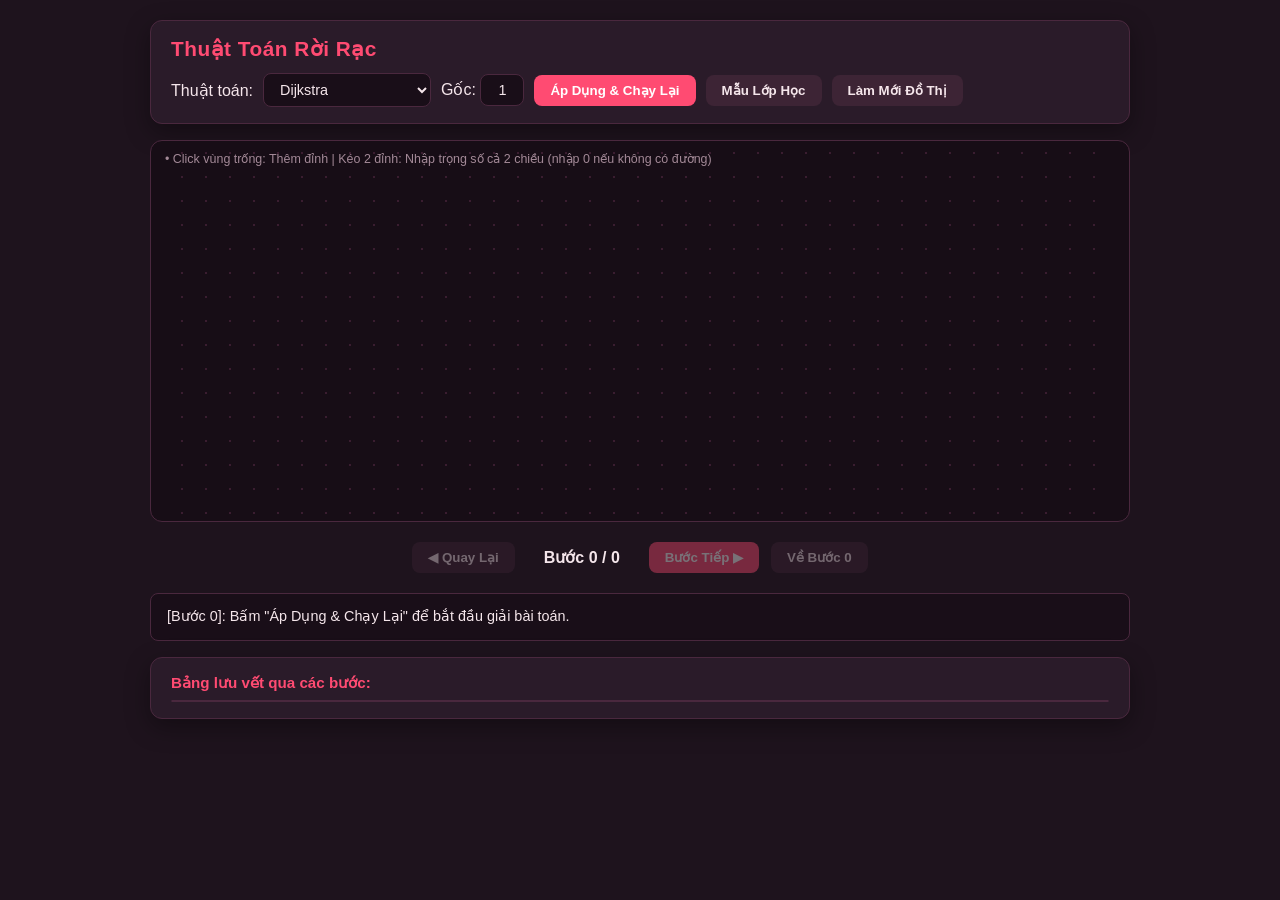
<file: thuatToan2.html>
<!DOCTYPE html>
<html lang="vi">
<head>
  <meta charset="UTF-8" />
  <meta name="viewport" content="width=device-width, initial-scale=1.0" />
  <title>Toán Rời Rạc</title>
  <style>
    :root {
      --bg-dark: #1e131d;
      --card-bg: #2a1b29;
      --primary-pink: #ff4b72;
      --primary-hover: #ff6b8b;
      --primary-border: #4a283e;
      --text-main: #f5e6eb;
      --text-muted: #a38997;
      --accent-yellow: #ffeaa7;
      --accent-green: #00b894;
    }

    * {
      box-sizing: border-box;
      margin: 0;
      padding: 0;
      font-family: 'Segoe UI', Tahoma, Geneva, Verdana, sans-serif;
    }

    body {
      background-color: var(--bg-dark);
      color: var(--text-main);
      padding: 20px;
      display: flex;
      flex-direction: column;
      align-items: center;
      min-height: 100vh;
      gap: 16px;
    }

    .container {
      width: 100%;
      max-width: 980px;
      display: flex;
      flex-direction: column;
      gap: 16px;
    }

    /* Header & Controls */
    .panel {
      background: var(--card-bg);
      border: 1px solid var(--primary-border);
      border-radius: 12px;
      padding: 16px 20px;
      box-shadow: 0 8px 24px rgba(0, 0, 0, 0.35);
    }

    .header-bar {
      display: flex;
      flex-wrap: wrap;
      justify-content: space-between;
      align-items: center;
      gap: 12px;
    }

    h1 {
      font-size: 1.3rem;
      color: var(--primary-pink);
      font-weight: 700;
      letter-spacing: 0.5px;
    }

    .controls-row {
      display: flex;
      flex-wrap: wrap;
      align-items: center;
      gap: 10px;
    }

    select, input[type="text"], input[type="number"] {
      background: #190e18;
      border: 1px solid var(--primary-border);
      color: var(--text-main);
      padding: 7px 12px;
      border-radius: 8px;
      font-size: 0.9rem;
      outline: none;
    }

    select:focus, input:focus {
      border-color: var(--primary-pink);
    }

    button {
      background: var(--primary-pink);
      color: #fff;
      border: none;
      padding: 8px 16px;
      border-radius: 8px;
      font-weight: 600;
      cursor: pointer;
      transition: all 0.2s ease;
    }

    button:hover:not(:disabled) {
      background: var(--primary-hover);
      transform: translateY(-1px);
    }

    button:disabled {
      opacity: 0.4;
      cursor: not-allowed;
      transform: none;
    }

    button.secondary {
      background: #3d2435;
      color: var(--text-main);
    }

    button.secondary:hover:not(:disabled) {
      background: #523048;
    }

    /* Canvas Card */
    .canvas-container {
      position: relative;
      background: #170d16;
      border: 1px solid var(--primary-border);
      border-radius: 12px;
      overflow: hidden;
      display: flex;
      justify-content: center;
    }

    canvas {
      cursor: crosshair;
      display: block;
      background-image: radial-gradient(#3a1d30 1.2px, transparent 1.2px);
      background-size: 24px 24px;
    }

    .canvas-hint {
      position: absolute;
      top: 10px;
      left: 14px;
      font-size: 0.78rem;
      color: var(--text-muted);
      pointer-events: none;
    }

    /* Playback buttons */
    .nav-buttons {
      display: flex;
      justify-content: center;
      align-items: center;
      gap: 12px;
      margin: 4px 0;
    }

    .step-badge {
      font-weight: bold;
      color: var(--text-main);
      font-size: 1rem;
      min-width: 110px;
      text-align: center;
    }

    /* Log Box */
    .log-card {
      background: #190e18;
      border: 1px solid var(--primary-border);
      border-radius: 8px;
      padding: 12px 16px;
      font-size: 0.9rem;
      line-height: 1.5;
    }

    .log-card b {
      color: var(--primary-pink);
    }

    /* Table Styles */
    .table-section-title {
      font-weight: 700;
      font-size: 0.95rem;
      color: var(--primary-pink);
      margin-bottom: 8px;
    }

    .table-container {
      width: 100%;
      overflow-x: auto;
      border: 1px solid var(--primary-border);
      border-radius: 8px;
    }

    table {
      width: 100%;
      border-collapse: collapse;
      text-align: center;
      font-size: 0.88rem;
    }

    th {
      background: var(--primary-pink);
      color: #ffffff;
      padding: 10px 8px;
      font-weight: 600;
      white-space: nowrap;
    }

    td {
      padding: 9px 8px;
      border-bottom: 1px solid #361b2e;
      color: var(--text-main);
      white-space: nowrap;
    }

    tr:last-child td {
      border-bottom: none;
    }

    tr.active-row {
      background: rgba(255, 75, 114, 0.22);
      font-weight: bold;
    }

    /* Modal nhập 2 chiều */
    #edgeModalOverlay {
      position: fixed;
      top: 0; left: 0; right: 0; bottom: 0;
      background: rgba(0, 0, 0, 0.65);
      backdrop-filter: blur(4px);
      display: none;
      align-items: center;
      justify-content: center;
      z-index: 100;
    }

    .modal-box {
      background: var(--card-bg);
      padding: 20px 24px;
      border-radius: 12px;
      width: 320px;
      border: 1px solid var(--primary-pink);
      display: flex;
      flex-direction: column;
      gap: 12px;
      box-shadow: 0 10px 30px rgba(0,0,0,0.5);
    }

    .modal-row {
      display: flex;
      justify-content: space-between;
      align-items: center;
      font-size: 0.9rem;
    }

    .modal-row input {
      width: 80px;
      text-align: center;
    }

    .modal-note {
      font-size: 0.75rem;
      color: var(--text-muted);
      line-height: 1.3;
    }

    .modal-actions {
      display: flex;
      justify-content: flex-end;
      gap: 8px;
      margin-top: 6px;
    }
  </style>
</head>
<body>

  <div class="container">
    <!-- Panel lựa chọn & tạo bước -->
    <div class="panel">
      <div class="header-bar">
        <h1>Thuật Toán Rời Rạc</h1>
        <div class="controls-row">
          <label>Thuật toán:</label>
          <select id="algoSelect">
            <option value="dijkstra">Dijkstra</option>
            <option value="bellman-ford">Bellman-Ford</option>
            <option value="prim">Prim (MST)</option>
            <option value="kruskal">Kruskal (MST)</option>
            <option value="johnson">Johnson (All-Pairs)</option>
          </select>

          <span id="startNodeWrapper">
            <label>Gốc:</label>
            <input type="text" id="startNode" value="1" style="width: 44px; text-align: center;" />
          </span>

          <button id="prepareBtn">Áp Dụng & Chạy Lại</button>
          <button id="sampleBtn" class="secondary">Mẫu Lớp Học</button>
          <button id="clearBtn" class="secondary">Làm Mới Đồ Thị</button>
        </div>
      </div>
    </div>

    <!-- Canvas vẽ đồ thị -->
    <div class="canvas-container">
      <div class="canvas-hint">• Click vùng trống: Thêm đỉnh | Kéo 2 đỉnh: Nhập trọng số cả 2 chiều (nhập 0 nếu không có đường)</div>
      <canvas id="graphCanvas" width="940" height="380"></canvas>
    </div>

    <!-- Bộ điều khiển tiến / lùi -->
    <div class="nav-buttons">
      <button id="prevBtn" class="secondary" disabled>◀ Quay Lại</button>
      <div class="step-badge" id="stepCounter">Bước 0 / 0</div>
      <button id="nextBtn" disabled>Bước Tiếp ▶</button>
      <button id="resetStepBtn" class="secondary" disabled>Về Bước 0</button>
    </div>

    <!-- Hộp ghi lịch sử diễn biến -->
    <div class="log-card" id="currentLog">
      [Bước 0]: Bấm "Áp Dụng & Chạy Lại" để bắt đầu giải bài toán.
    </div>

    <!-- Bảng lưu vết khoảng cách/trạng thái qua các bước -->
    <div class="panel">
      <div class="table-section-title" id="tableTitle">Bảng lưu vết qua các bước:</div>
      <div class="table-container">
        <table id="trackingTable">
          <thead id="tableHead"></thead>
          <tbody id="tableBody"></tbody>
        </table>
      </div>
    </div>
  </div>

  <!-- Modal nhập trọng số 2 chiều -->
  <div id="edgeModalOverlay">
    <div class="modal-box">
      <h3 style="color: var(--primary-pink); font-size: 1rem;">Nhập trọng số cạnh</h3>
      <div class="modal-row">
        <label id="lblForward">Từ 1 qua 2:</label>
        <input type="number" id="inputForward" value="4" />
      </div>
      <div class="modal-row">
        <label id="lblBackward">Từ 2 qua 1:</label>
        <input type="number" id="inputBackward" value="0" />
      </div>
      <div class="modal-note">* Nhập 0 hoặc để trống nếu không có đường đi theo chiều đó.</div>
      <div class="modal-actions">
        <button id="btnCancelModal" class="secondary">Hủy</button>
        <button id="btnConfirmModal">Xác nhận</button>
      </div>
    </div>
  </div>

  <script>
    const canvas = document.getElementById('graphCanvas');
    const ctx = canvas.getContext('2d');
    const algoSelect = document.getElementById('algoSelect');
    const startNodeInput = document.getElementById('startNode');
    const startNodeWrapper = document.getElementById('startNodeWrapper');

    const prepareBtn = document.getElementById('prepareBtn');
    const prevBtn = document.getElementById('prevBtn');
    const nextBtn = document.getElementById('nextBtn');
    const resetStepBtn = document.getElementById('resetStepBtn');
    const stepCounter = document.getElementById('stepCounter');
    const currentLog = document.getElementById('currentLog');

    const tableTitle = document.getElementById('tableTitle');
    const tableHead = document.getElementById('tableHead');
    const tableBody = document.getElementById('tableBody');

    const edgeModalOverlay = document.getElementById('edgeModalOverlay');
    const lblForward = document.getElementById('lblForward');
    const lblBackward = document.getElementById('lblBackward');
    const inputForward = document.getElementById('inputForward');
    const inputBackward = document.getElementById('inputBackward');
    const btnCancelModal = document.getElementById('btnCancelModal');
    const btnConfirmModal = document.getElementById('btnConfirmModal');

    let nodes = [];
    let edges = [];
    let isDragging = false;
    let dragStartNode = null;
    let mousePos = { x: 0, y: 0 };
    let pendingEdgePair = null;

    let snapshots = [];
    let currentStepIndex = 0;

    algoSelect.addEventListener('change', () => {
      const algo = algoSelect.value;
      startNodeWrapper.style.display = (algo === 'kruskal' || algo === 'johnson') ? 'none' : 'inline';
      clearSnapshots();
    });

    // Mũi tên chỉ hướng
    function drawArrowHead(toX, toY, angle, color) {
      const headlen = 11;
      ctx.beginPath();
      ctx.moveTo(toX, toY);
      ctx.lineTo(toX - headlen * Math.cos(angle - Math.PI / 6), toY - headlen * Math.sin(angle - Math.PI / 6));
      ctx.lineTo(toX - headlen * Math.cos(angle + Math.PI / 6), toY - headlen * Math.sin(angle + Math.PI / 6));
      ctx.fillStyle = color;
      ctx.fill();
    }

    function draw() {
      ctx.clearRect(0, 0, canvas.width, canvas.height);

      if (isDragging && dragStartNode) {
        ctx.beginPath();
        ctx.moveTo(dragStartNode.x, dragStartNode.y);
        ctx.lineTo(mousePos.x, mousePos.y);
        ctx.strokeStyle = '#ff758c';
        ctx.setLineDash([4, 4]);
        ctx.lineWidth = 2;
        ctx.stroke();
        ctx.setLineDash([]);
      }

      edges.forEach(edge => {
        const u = nodes.find(n => n.id === edge.u);
        const v = nodes.find(n => n.id === edge.v);
        if (!u || !v) return;

        const hasReverse = edges.some(e => e.u === edge.v && e.v === edge.u);

        let strokeColor = '#6d455d';
        let lineWidth = 2;
        if (edge.state === 'active') {
          strokeColor = '#ffeaa7';
          lineWidth = 3.5;
        } else if (edge.state === 'tree') {
          strokeColor = '#ff4b72';
          lineWidth = 4;
        }

        ctx.strokeStyle = strokeColor;
        ctx.lineWidth = lineWidth;

        const dx = v.x - u.x;
        const dy = v.y - u.y;
        const dist = Math.hypot(dx, dy);
        if (dist === 0) return;

        const angle = Math.atan2(dy, dx);
        const nodeR = 20;

        if (hasReverse) {
          const curveOffset = 26;
          const midX = (u.x + v.x) / 2 + Math.cos(angle + Math.PI / 2) * curveOffset;
          const midY = (u.y + v.y) / 2 + Math.sin(angle + Math.PI / 2) * curveOffset;

          ctx.beginPath();
          ctx.moveTo(u.x, u.y);
          ctx.quadraticCurveTo(midX, midY, v.x, v.y);
          ctx.stroke();

          const tangentAngle = Math.atan2(v.y - midY, v.x - midX);
          const arrowX = v.x - nodeR * Math.cos(tangentAngle);
          const arrowY = v.y - nodeR * Math.sin(tangentAngle);
          drawArrowHead(arrowX, arrowY, tangentAngle, strokeColor);

          drawWeightBadge(edge.weight, midX, midY);
        } else {
          ctx.beginPath();
          ctx.moveTo(u.x, u.y);
          ctx.lineTo(v.x, v.y);
          ctx.stroke();

          const arrowX = v.x - nodeR * Math.cos(angle);
          const arrowY = v.y - nodeR * Math.sin(angle);
          drawArrowHead(arrowX, arrowY, angle, strokeColor);

          const midX = (u.x + v.x) / 2;
          const midY = (u.y + v.y) / 2;
          drawWeightBadge(edge.weight, midX, midY);
        }
      });

      nodes.forEach(node => {
        ctx.beginPath();
        ctx.arc(node.x, node.y, 20, 0, 2 * Math.PI);

        if (node.state === 'active') {
          ctx.fillStyle = '#ffeaa7';
          ctx.strokeStyle = '#fdcb6e';
        } else if (node.state === 'visited') {
          ctx.fillStyle = '#ff4b72';
          ctx.strokeStyle = '#ffffff';
        } else {
          ctx.fillStyle = '#2a1b29';
          ctx.strokeStyle = '#ff4b72';
        }

        ctx.lineWidth = 3;
        ctx.fill();
        ctx.stroke();

        ctx.fillStyle = node.state === 'visited' ? '#ffffff' : '#f5e6eb';
        ctx.font = 'bold 13px Segoe UI';
        ctx.textAlign = 'center';
        ctx.textBaseline = 'middle';
        ctx.fillText(node.id, node.x, node.y);

        if (node.distLabel !== undefined) {
          ctx.fillStyle = '#ff7675';
          ctx.font = 'bold 11px Segoe UI';
          ctx.fillText(`d:${node.distLabel}`, node.x, node.y - 26);
        }
      });
    }

    function drawWeightBadge(weight, x, y) {
      ctx.beginPath();
      ctx.arc(x, y, 10, 0, 2 * Math.PI);
      ctx.fillStyle = '#1e131d';
      ctx.fill();
      ctx.strokeStyle = '#ff4b72';
      ctx.lineWidth = 1.5;
      ctx.stroke();

      ctx.fillStyle = '#ffffff';
      ctx.font = 'bold 11px Segoe UI';
      ctx.textAlign = 'center';
      ctx.textBaseline = 'middle';
      ctx.fillText(weight, x, y);
    }

    canvas.addEventListener('mousedown', (e) => {
      if (snapshots.length > 0) return;
      const rect = canvas.getBoundingClientRect();
      const x = e.clientX - rect.left;
      const y = e.clientY - rect.top;

      const clickedNode = nodes.find(n => Math.hypot(n.x - x, n.y - y) <= 22);
      if (clickedNode) {
        isDragging = true;
        dragStartNode = clickedNode;
      } else {
        const nextId = (nodes.length + 1).toString();
        nodes.push({ id: nextId, x, y, state: 'default' });
        draw();
      }
    });

    canvas.addEventListener('mousemove', (e) => {
      const rect = canvas.getBoundingClientRect();
      mousePos.x = e.clientX - rect.left;
      mousePos.y = e.clientY - rect.top;
      if (isDragging) draw();
    });

    canvas.addEventListener('mouseup', (e) => {
      if (!isDragging) return;
      isDragging = false;

      const rect = canvas.getBoundingClientRect();
      const x = e.clientX - rect.left;
      const y = e.clientY - rect.top;
      const targetNode = nodes.find(n => Math.hypot(n.x - x, n.y - y) <= 22);

      if (targetNode && targetNode !== dragStartNode) {
        pendingEdgePair = { u: dragStartNode.id, v: targetNode.id };
        lblForward.textContent = `Từ ${dragStartNode.id} qua ${targetNode.id}:`;
        lblBackward.textContent = `Từ ${targetNode.id} qua ${dragStartNode.id}:`;

        const existingFwd = edges.find(e => e.u === dragStartNode.id && e.v === targetNode.id);
        const existingBwd = edges.find(e => e.u === targetNode.id && e.v === dragStartNode.id);

        inputForward.value = existingFwd ? existingFwd.weight : 4;
        inputBackward.value = existingBwd ? existingBwd.weight : 0;

        edgeModalOverlay.style.display = 'flex';
        inputForward.focus();
      }
      dragStartNode = null;
      draw();
    });

    btnConfirmModal.addEventListener('click', () => {
      if (!pendingEdgePair) return;
      const { u, v } = pendingEdgePair;

      const wFwd = parseInt(inputForward.value, 10);
      const wBwd = parseInt(inputBackward.value, 10);

      edges = edges.filter(e => !( (e.u === u && e.v === v) || (e.u === v && e.v === u) ));

      if (!isNaN(wFwd) && wFwd !== 0) {
        edges.push({ id: `${u}-${v}-${Date.now()}`, u, v, weight: wFwd, state: 'default' });
      }

      if (!isNaN(wBwd) && wBwd !== 0) {
        edges.push({ id: `${v}-${u}-${Date.now() + 1}`, u: v, v: u, weight: wBwd, state: 'default' });
      }

      edgeModalOverlay.style.display = 'none';
      pendingEdgePair = null;
      draw();
    });

    btnCancelModal.addEventListener('click', () => {
      edgeModalOverlay.style.display = 'none';
      pendingEdgePair = null;
    });

    // Mẫu chuẩn giống lớp học (Đỉnh 1, 2, 3, 4 như hình bạn gửi)
    document.getElementById('sampleBtn').addEventListener('click', () => {
      clearSnapshots();
      nodes = [
        { id: '1', x: 470, y: 70, state: 'default' },
        { id: '2', x: 610, y: 190, state: 'default' },
        { id: '3', x: 470, y: 310, state: 'default' },
        { id: '4', x: 330, y: 190, state: 'default' }
      ];
      edges = [
        { id: 'e1', u: '1', v: '2', weight: 3, state: 'default' },
        { id: 'e2', u: '1', v: '4', weight: 7, state: 'default' },
        { id: 'e3', u: '2', v: '4', weight: 5, state: 'default' },
        { id: 'e4', u: '2', v: '3', weight: 4, state: 'default' },
        { id: 'e5', u: '3', v: '4', weight: 6, state: 'default' }
      ];
      startNodeInput.value = '1';
      currentLog.innerHTML = `Đã tải đồ thị mẫu chuẩn 4 đỉnh. Nhấn <b>"Áp Dụng & Chạy Lại"</b> để tạo bảng lưu vết!`;
      draw();
    });

    document.getElementById('clearBtn').addEventListener('click', () => {
      clearSnapshots();
      nodes = [];
      edges = [];
      tableHead.innerHTML = '';
      tableBody.innerHTML = '';
      currentLog.innerHTML = `Đã làm mới đồ thị.`;
      draw();
    });

    function clearSnapshots() {
      snapshots = [];
      currentStepIndex = 0;
      prevBtn.disabled = true;
      nextBtn.disabled = true;
      resetStepBtn.disabled = true;
      stepCounter.textContent = 'Bước 0 / 0';
      nodes.forEach(n => { n.state = 'default'; delete n.distLabel; });
      edges.forEach(e => e.state = 'default');
      draw();
    }

    // --- SNAPSHOT ENGINE KÈM DỮ LIỆU BẢNG ---
    function createSnapshot(logText, tableRows, activeRowIdx) {
      return {
        log: logText,
        tableRows: JSON.parse(JSON.stringify(tableRows)),
        activeRowIdx: activeRowIdx,
        nodes: nodes.map(n => ({ id: n.id, x: n.x, y: n.y, state: n.state, distLabel: n.distLabel })),
        edges: edges.map(e => ({ id: e.id, u: e.u, v: e.v, weight: e.weight, state: e.state }))
      };
    }

    function applySnapshot(index) {
      if (index < 0 || index >= snapshots.length) return;
      currentStepIndex = index;
      const snap = snapshots[index];

      nodes = snap.nodes.map(n => ({ ...n }));
      edges = snap.edges.map(e => ({ ...e }));

      stepCounter.textContent = `Bước ${index} / ${snapshots.length - 1}`;
      currentLog.innerHTML = snap.log;

      prevBtn.disabled = (index === 0);
      nextBtn.disabled = (index === snapshots.length - 1);
      resetStepBtn.disabled = (index === 0);

      // Render bảng tương ứng với bước hiện tại
      renderTable(snap.tableRows, snap.activeRowIdx);

      draw();
    }

    function renderTable(rows, activeRowIdx) {
      tableBody.innerHTML = '';
      rows.forEach((row, idx) => {
        const tr = document.createElement('tr');
        if (idx === activeRowIdx) tr.className = 'active-row';

        row.forEach(cell => {
          const td = document.createElement('td');
          td.innerHTML = (cell === Infinity) ? '&infin;' : cell;
          tr.appendChild(td);
        });
        tableBody.appendChild(tr);
      });
    }

    // --- DIJKSTRA (BẢNG THEO GIÁO TRÌNH) ---
    function recordDijkstra(startId) {
      snapshots = [];
      tableTitle.textContent = "Bảng lưu vết khoảng cách qua các bước (Dijkstra):";

      // Khởi tạo headers: Bước | Đỉnh u xét | d[1] | d[2] | ... | Đỉnh chọn tiếp
      const sortedNodeIds = nodes.map(n => n.id).sort();
      let theadHTML = `<tr><th>Bước</th><th>Đỉnh u xét</th>`;
      sortedNodeIds.forEach(id => { theadHTML += `<th>d[${id}]</th>`; });
      theadHTML += `<th>Đỉnh được chọn tiếp</th></tr>`;
      tableHead.innerHTML = theadHTML;

      const dist = {};
      const visited = new Set();
      nodes.forEach(n => {
        dist[n.id] = Infinity;
        n.distLabel = '∞';
        n.state = 'default';
      });
      edges.forEach(e => e.state = 'default');

      dist[startId] = 0;
      nodes.find(n => n.id === startId).distLabel = 0;

      const tableHistory = [];

      // Bước 0: Khởi tạo
      let row0 = [0, '-'];
      sortedNodeIds.forEach(id => row0.push(dist[id]));
      row0.push(`Chọn đỉnh ${startId} (kc = 0)`);
      tableHistory.push(row0);

      snapshots.push(createSnapshot(
        `<b>[Bước 0]: Khởi tạo:</b> d[${startId}] = 0, các đỉnh khác = &infin;. Chọn đỉnh xuất phát là <b>${startId}</b>.`,
        tableHistory,
        0
      ));

      let stepNum = 1;

      while (visited.size < nodes.length) {
        let u = null;
        let minD = Infinity;
        for (const n of nodes) {
          if (!visited.has(n.id) && dist[n.id] < minD) {
            minD = dist[n.id];
            u = n.id;
          }
        }
        if (u === null || minD === Infinity) break;

        visited.add(u);
        const uNode = nodes.find(n => n.id === u);
        uNode.state = 'active';

        // Cập nhật cạnh
        const outgoing = edges.filter(e => e.u === u);
        let relaxedNotes = [];

        for (const edge of outgoing) {
          const v = edge.v;
          if (!visited.has(v)) {
            if (dist[u] + edge.weight < dist[v]) {
              dist[v] = dist[u] + edge.weight;
              nodes.find(n => n.id === v).distLabel = dist[v];
              edge.state = 'tree';
              relaxedNotes.push(`d[${v}] = ${dist[v]}`);
            }
          }
        }

        uNode.state = 'visited';

        // Tìm đỉnh tiếp theo được chọn
        let nextU = null;
        let nextMin = Infinity;
        for (const n of nodes) {
          if (!visited.has(n.id) && dist[n.id] < nextMin) {
            nextMin = dist[n.id];
            nextU = n.id;
          }
        }

        const nextChoiceStr = (nextU !== null && nextMin !== Infinity) 
          ? `Chọn đỉnh ${nextU} (kc = ${nextMin})` 
          : 'Kết thúc (Tất cả đỉnh đã chốt)';

        let curRow = [stepNum, u];
        sortedNodeIds.forEach(id => {
          curRow.push(visited.has(id) ? `${dist[id]}*` : dist[id]);
        });
        curRow.push(nextChoiceStr);
        tableHistory.push(curRow);

        const relaxStr = relaxedNotes.length > 0 ? `Cập nhật: ${relaxedNotes.join(', ')}.` : 'Không có đường tối ưu hơn.';
        snapshots.push(createSnapshot(
          `<b>[Bước ${stepNum}]: Cố định đỉnh ${u}:</b> ${relaxStr} ${nextChoiceStr}.`,
          tableHistory,
          tableHistory.length - 1
        ));

        stepNum++;
      }
    }

    // --- BELLMAN-FORD (BẢNG THEO VÒNG LẶP K) ---
    function recordBellmanFord(startId) {
      snapshots = [];
      tableTitle.textContent = "Bảng lưu vết qua các vòng lặp (Bellman-Ford):";

      const sortedNodeIds = nodes.map(n => n.id).sort();
      let theadHTML = `<tr><th>Vòng lặp k</th><th>Cung (u &rarr; v) xét</th>`;
      sortedNodeIds.forEach(id => { theadHTML += `<th>d[${id}]</th>`; });
      theadHTML += `<th>Trạng thái cập nhật</th></tr>`;
      tableHead.innerHTML = theadHTML;

      const dist = {};
      nodes.forEach(n => {
        dist[n.id] = Infinity;
        n.distLabel = '∞';
        n.state = 'default';
      });
      edges.forEach(e => e.state = 'default');

      dist[startId] = 0;
      nodes.find(n => n.id === startId).distLabel = 0;

      const tableHistory = [];
      let row0 = [0, 'Khởi tạo'];
      sortedNodeIds.forEach(id => row0.push(dist[id]));
      row0.push(`d[${startId}] = 0`);
      tableHistory.push(row0);

      snapshots.push(createSnapshot(
        `<b>[Vòng 0]: Khởi tạo:</b> d[${startId}] = 0, các đỉnh còn lại = &infin;.`,
        tableHistory,
        0
      ));

      const V = nodes.length;
      for (let k = 1; k <= V - 1; k++) {
        let updatedInRound = false;

        for (const edge of edges) {
          const { u, v, weight } = edge;
          edge.state = 'active';

          if (dist[u] !== Infinity && dist[u] + weight < dist[v]) {
            dist[v] = dist[u] + weight;
            nodes.find(n => n.id === v).distLabel = dist[v];
            edge.state = 'tree';
            updatedInRound = true;

            let row = [k, `(${u} &rarr; ${v}, w=${weight})`];
            sortedNodeIds.forEach(id => row.push(dist[id]));
            row.push(`Giảm d[${v}] &rarr; ${dist[v]}`);
            tableHistory.push(row);

            snapshots.push(createSnapshot(
              `<b>[Vòng ${k}]: Nới lỏng (${u} &rarr; ${v}):</b> d[${v}] giảm xuống <b>${dist[v]}</b>.`,
              tableHistory,
              tableHistory.length - 1
            ));
          } else {
            edge.state = 'default';
          }
        }

        if (!updatedInRound) {
          let rowEnd = [k, 'Hội tụ sớm'];
          sortedNodeIds.forEach(id => rowEnd.push(dist[id]));
          rowEnd.push('Không còn cạnh nào thay đổi');
          tableHistory.push(rowEnd);

          snapshots.push(createSnapshot(
            `<b>[Vòng ${k}]: Đồ thị đã hội tụ sớm.</b> Kết thúc thuật toán Bellman-Ford.`,
            tableHistory,
            tableHistory.length - 1
          ));
          break;
        }
      }
    }

    // --- PRIM MST (BẢNG THEO DÕI CÂY KHUNG) ---
    function recordPrim(startId) {
      snapshots = [];
      tableTitle.textContent = "Bảng lưu vết kết nạp đỉnh vào cây khung (Prim MST):";

      tableHead.innerHTML = `<tr><th>Bước</th><th>Đỉnh kết nạp</th><th>Cạnh chọn</th><th>Trọng số</th><th>Tập đỉnh V_T</th><th>Tổng trọng số MST</th></tr>`;

      nodes.forEach(n => { n.state = 'default'; delete n.distLabel; });
      edges.forEach(e => e.state = 'default');

      const visited = new Set([startId]);
      nodes.find(n => n.id === startId).state = 'visited';
      let totalW = 0;

      const tableHistory = [];
      tableHistory.push([0, startId, '-', '-', `{${startId}}`, 0]);

      snapshots.push(createSnapshot(
        `<b>[Bước 0]: Bắt đầu từ gốc ${startId}:</b> Đưa ${startId} vào cây khung MST.`,
        tableHistory,
        0
      ));

      let step = 1;
      while (visited.size < nodes.length) {
        let minEdge = null;
        let minW = Infinity;

        for (const edge of edges) {
          const uIn = visited.has(edge.u);
          const vIn = visited.has(edge.v);
          if (uIn && !vIn) {
            if (edge.weight < minW) {
              minW = edge.weight;
              minEdge = edge;
            }
          }
        }

        if (!minEdge) break;

        minEdge.state = 'tree';
        visited.add(minEdge.v);
        nodes.find(n => n.id === minEdge.v).state = 'visited';
        totalW += minEdge.weight;

        const vSet = `{${Array.from(visited).join(', ')}}`;
        tableHistory.push([step, minEdge.v, `(${minEdge.u} &rarr; ${minEdge.v})`, minEdge.weight, vSet, totalW]);

        snapshots.push(createSnapshot(
          `<b>[Bước ${step}]: Kết nạp cạnh (${minEdge.u} &rarr; ${minEdge.v}):</b> Trọng số = ${minEdge.weight}. Tổng MST hiện tại = <b>${totalW}</b>.`,
          tableHistory,
          tableHistory.length - 1
        ));

        step++;
      }
    }

    // --- KRUSKAL MST (BẢNG SẮP XẾP CẠNH) ---
    function recordKruskal() {
      snapshots = [];
      tableTitle.textContent = "Bảng xét thứ tự cạnh theo trọng số (Kruskal MST):";

      tableHead.innerHTML = `<tr><th>Thứ tự</th><th>Cạnh (u &rarr; v)</th><th>Trọng số</th><th>Hành động</th><th>Tổng MST</th></tr>`;

      nodes.forEach(n => { n.state = 'default'; delete n.distLabel; });
      edges.forEach(e => e.state = 'default');

      const sortedEdges = [...edges].sort((a, b) => a.weight - b.weight);
      const parent = {};
      nodes.forEach(n => parent[n.id] = n.id);

      function find(i) {
        if (parent[i] === i) return i;
        return parent[i] = find(parent[i]);
      }
      function union(i, j) {
        const rootI = find(i);
        const rootJ = find(j);
        if (rootI !== rootJ) {
          parent[rootI] = rootJ;
          return true;
        }
        return false;
      }

      let totalW = 0;
      let count = 0;
      const tableHistory = [];

      snapshots.push(createSnapshot(
        `<b>[Bắt đầu Kruskal]:</b> Đã sắp xếp ${sortedEdges.length} cạnh theo chiều tăng dần trọng số.`,
        tableHistory,
        -1
      ));

      sortedEdges.forEach((edge, idx) => {
        edge.state = 'active';
        let action = '';

        if (union(edge.u, edge.v)) {
          edge.state = 'tree';
          totalW += edge.weight;
          count++;
          action = `<span style="color: #00b894; font-weight: bold;">Chấp nhận (Vào MST)</span>`;
        } else {
          edge.state = 'default';
          action = `<span style="color: #fab1a0;">Bỏ qua (Tạo chu trình)</span>`;
        }

        tableHistory.push([idx + 1, `(${edge.u} &rarr; ${edge.v})`, edge.weight, action, totalW]);

        snapshots.push(createSnapshot(
          `<b>[Xét cạnh ${idx + 1}]: (${edge.u} &rarr; ${edge.v}) w = ${edge.weight}:</b> ${action}. Tổng trọng số = <b>${totalW}</b>.`,
          tableHistory,
          tableHistory.length - 1
        ));
      });

      nodes.forEach(n => n.state = 'visited');
    }

    // --- JOHNSON ---
    function recordJohnson() {
      if (nodes.length > 0) recordDijkstra(nodes[0].id);
    }

    // --- SỰ KIỆN THỰC THI & CHUYỂN BƯỚC ---
    prepareBtn.addEventListener('click', () => {
      if (nodes.length === 0) {
        alert("Vui lòng tạo đỉnh trên màn hình trước!");
        return;
      }

      const algo = algoSelect.value;
      const startId = startNodeInput.value.trim();

      if (['dijkstra', 'bellman-ford', 'prim'].includes(algo)) {
        if (!nodes.some(n => n.id === startId)) {
          alert(`Đỉnh gốc "${startId}" không tồn tại trên đồ thị!`);
          return;
        }
      }

      if (algo === 'dijkstra') recordDijkstra(startId);
      else if (algo === 'bellman-ford') recordBellmanFord(startId);
      else if (algo === 'prim') recordPrim(startId);
      else if (algo === 'kruskal') recordKruskal();
      else if (algo === 'johnson') recordJohnson();

      applySnapshot(0);
    });

    prevBtn.addEventListener('click', () => {
      if (currentStepIndex > 0) applySnapshot(currentStepIndex - 1);
    });

    nextBtn.addEventListener('click', () => {
      if (currentStepIndex < snapshots.length - 1) applySnapshot(currentStepIndex + 1);
    });

    resetStepBtn.addEventListener('click', () => {
      applySnapshot(0);
    });
s
    // Mặc định nạp mẫu đồ thị 4 đỉnh
    document.getElementById('sampleBtn').click();
  </script>
</body>
</html>
</file>
